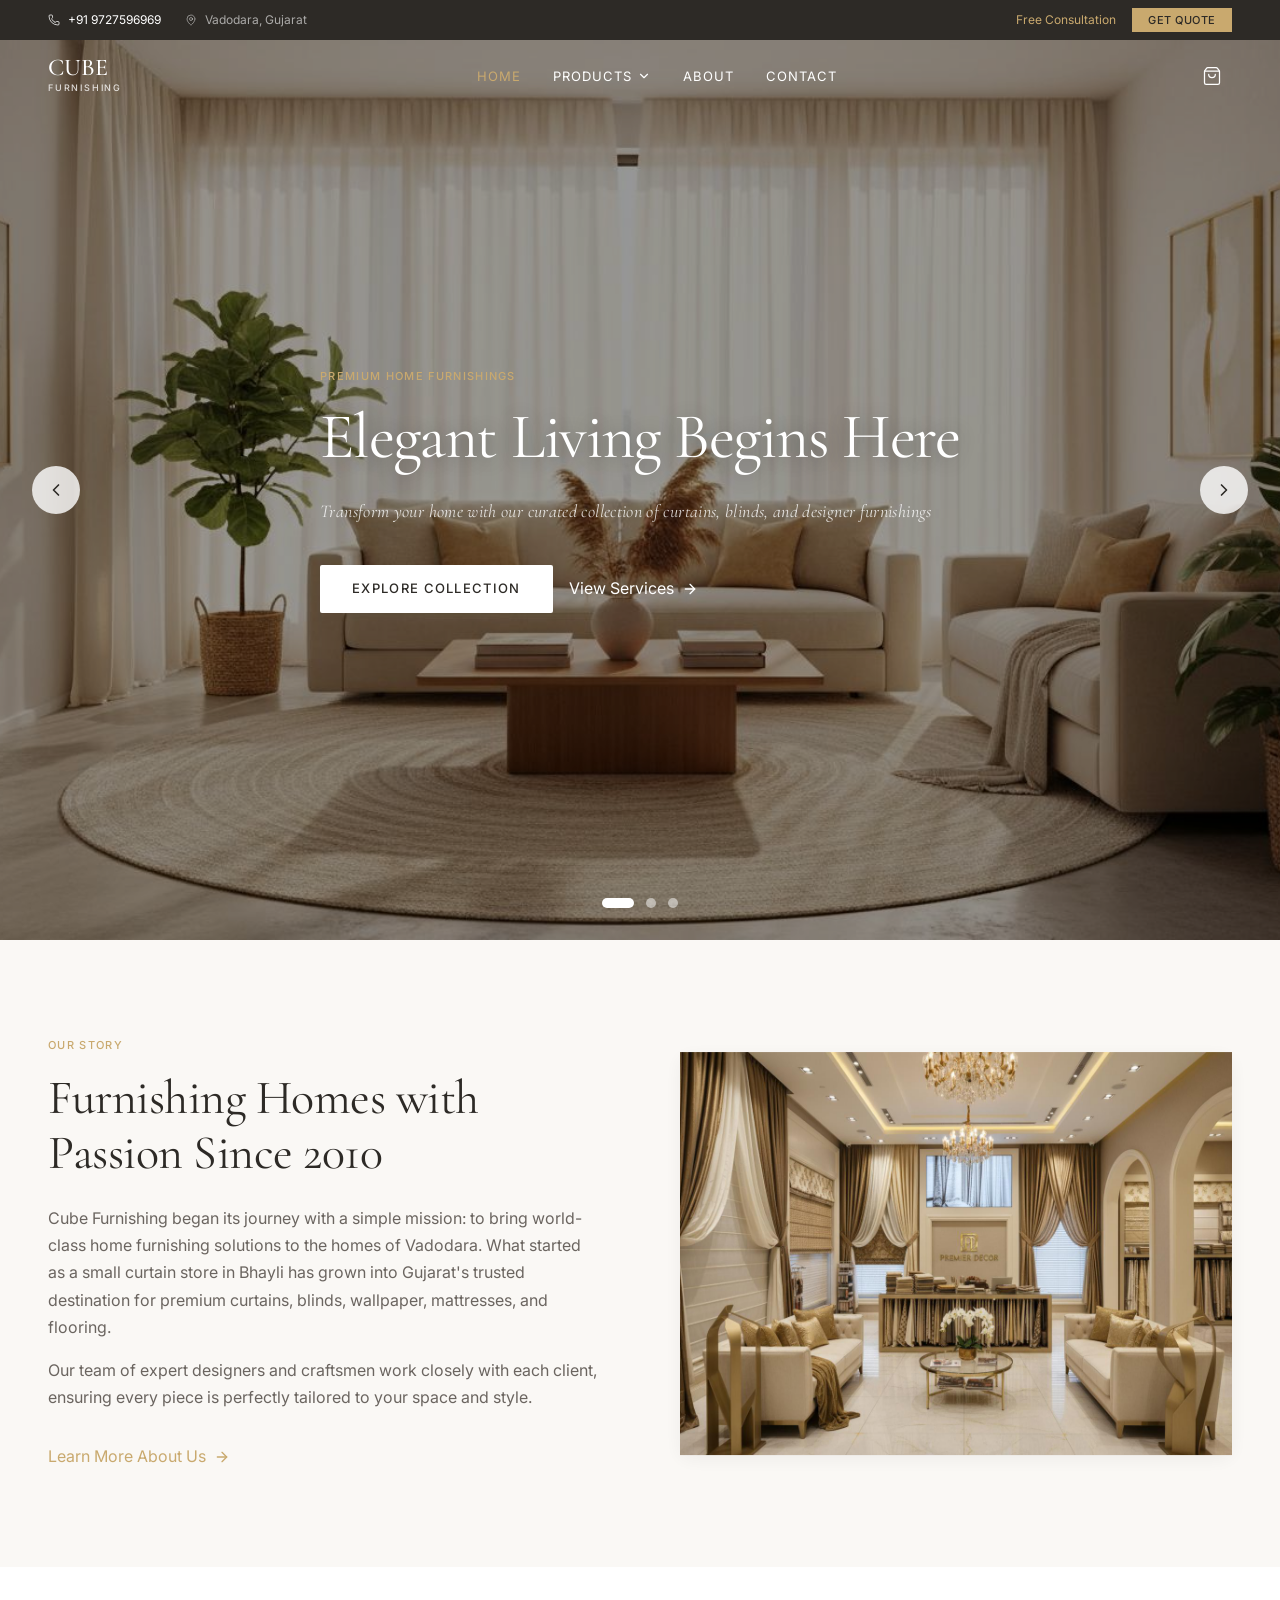
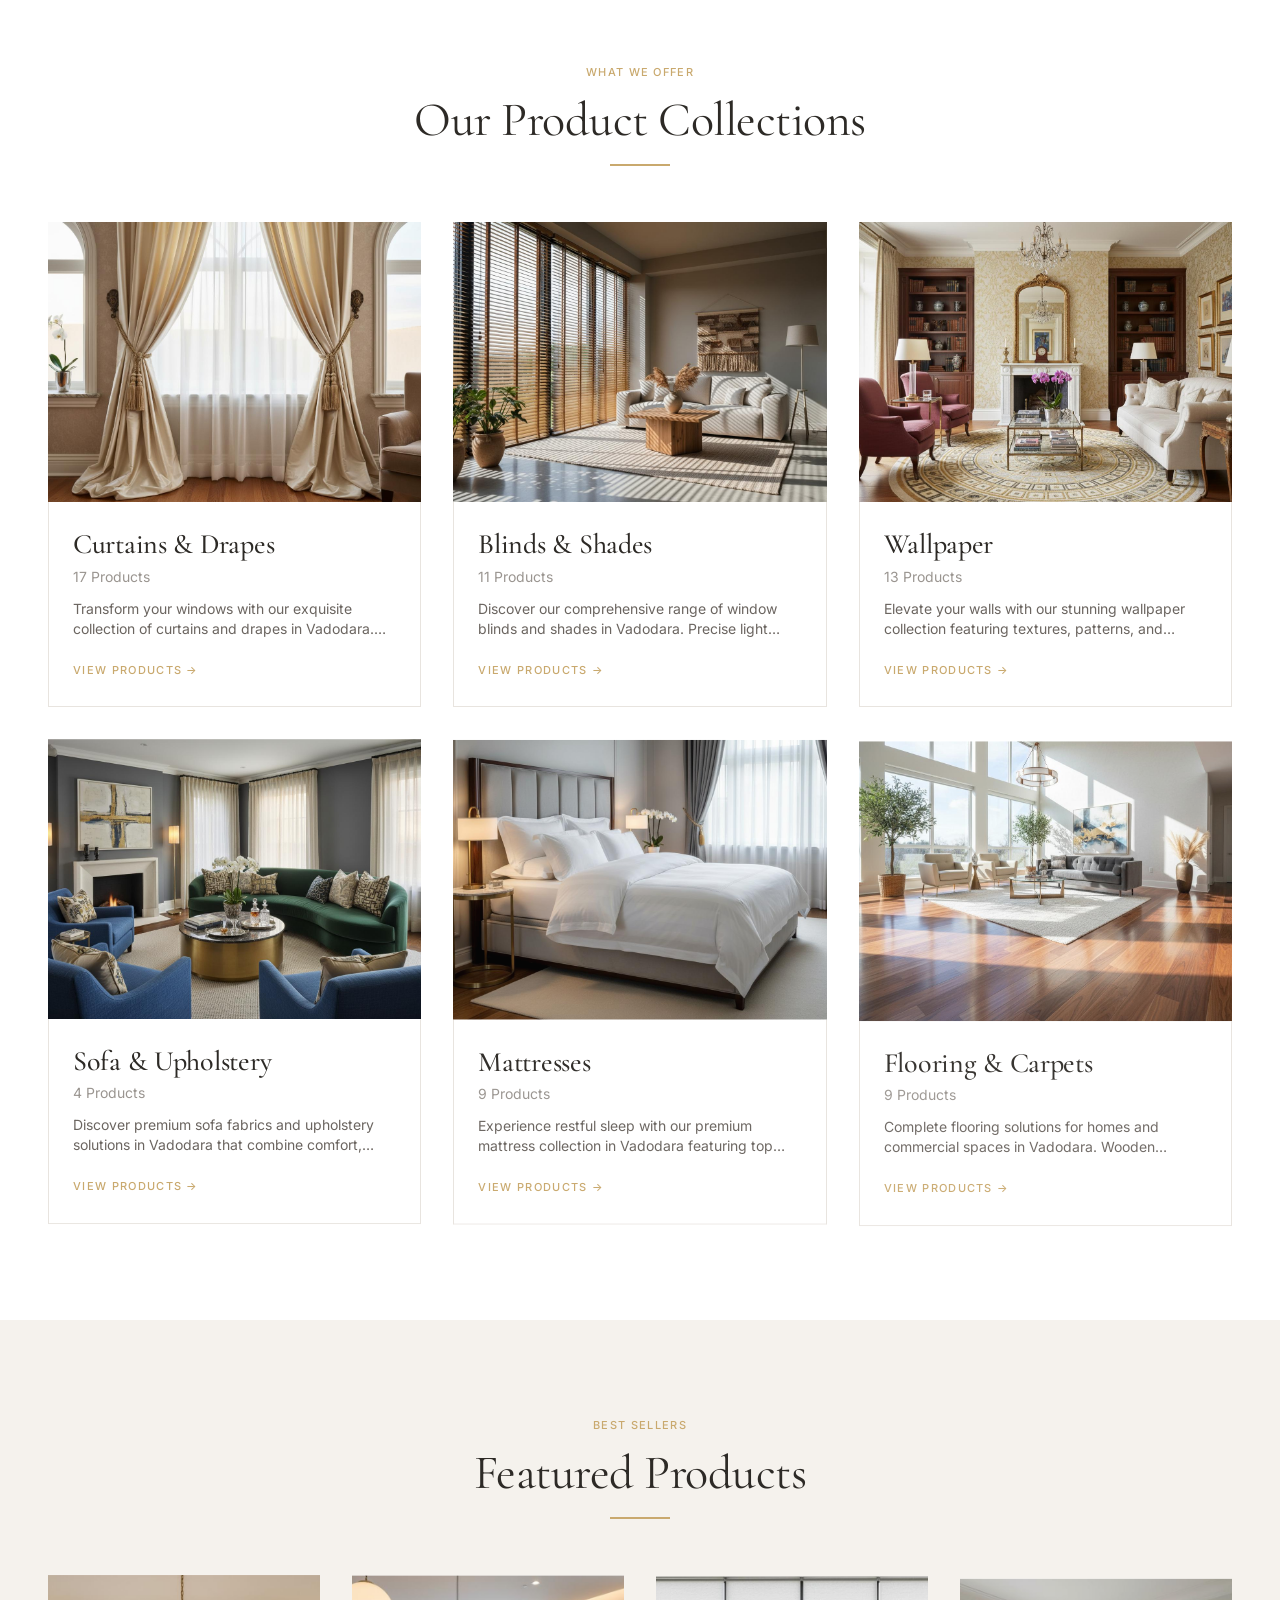
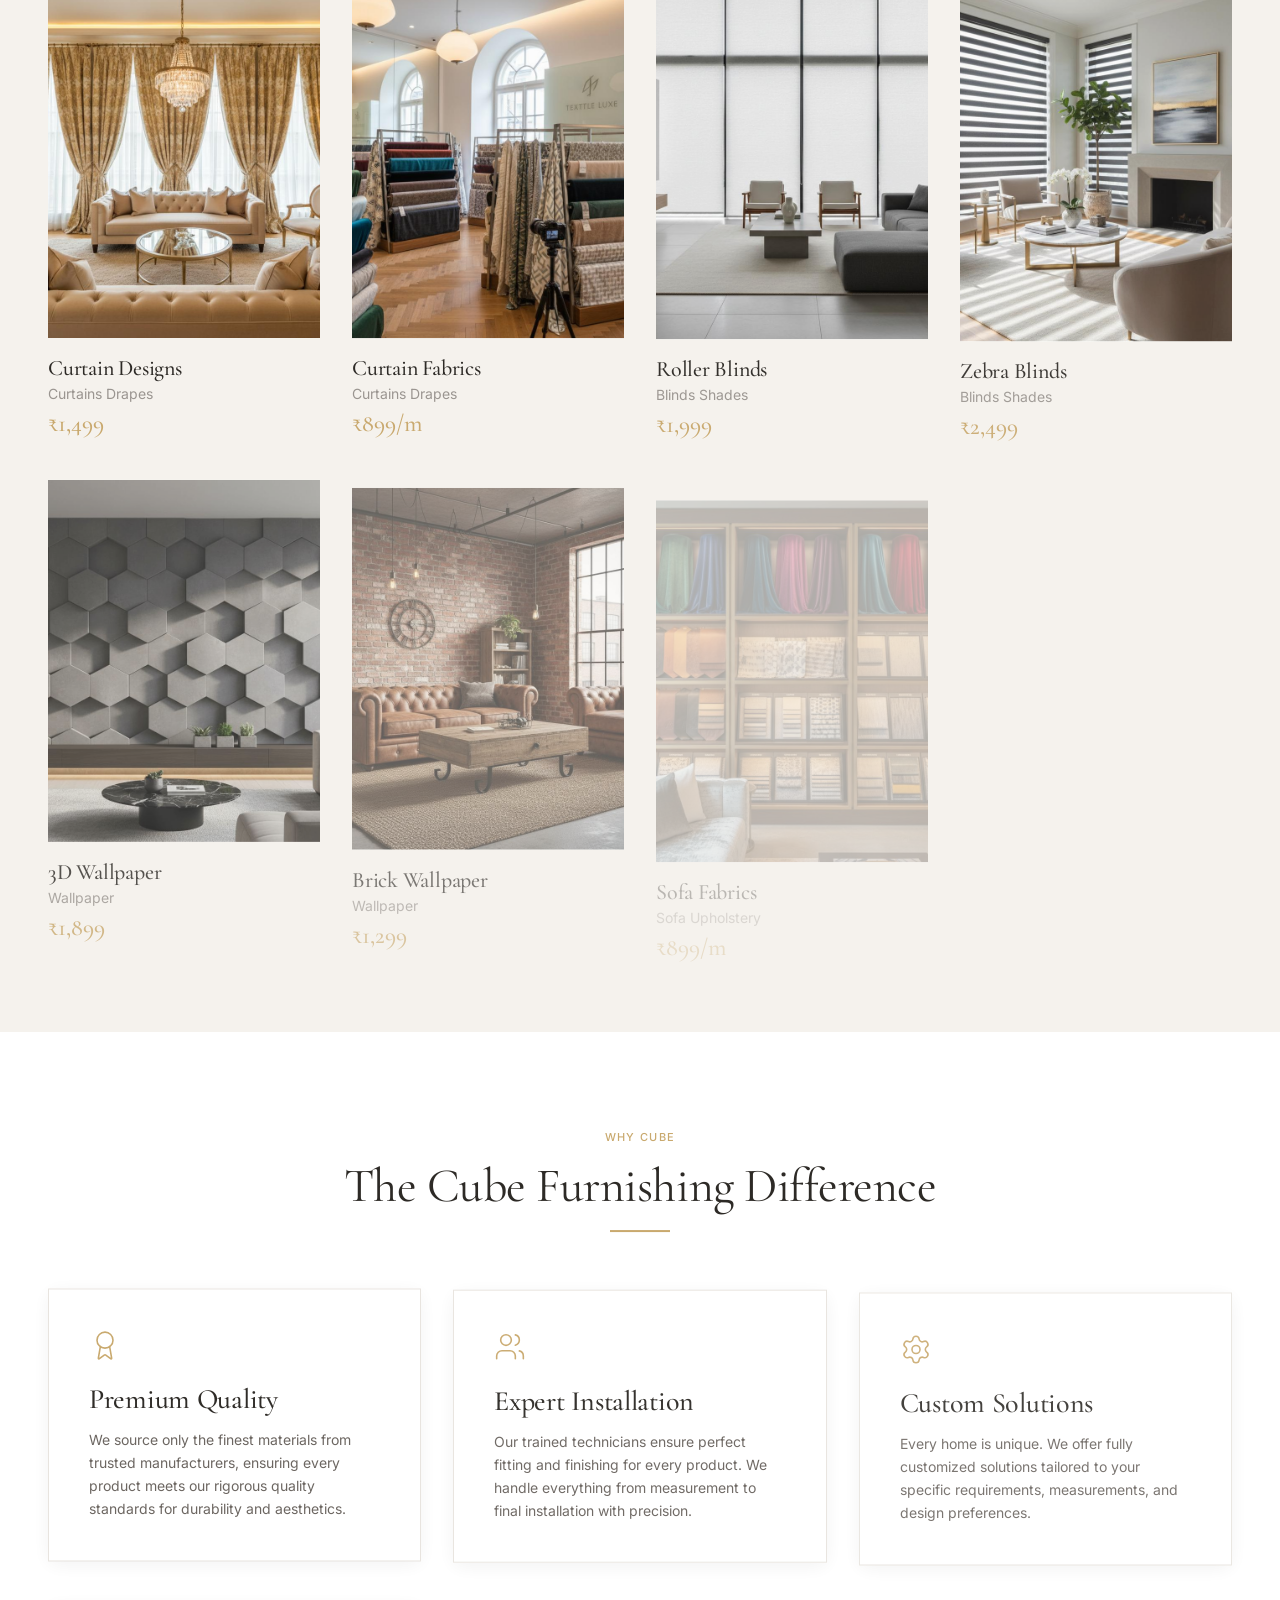
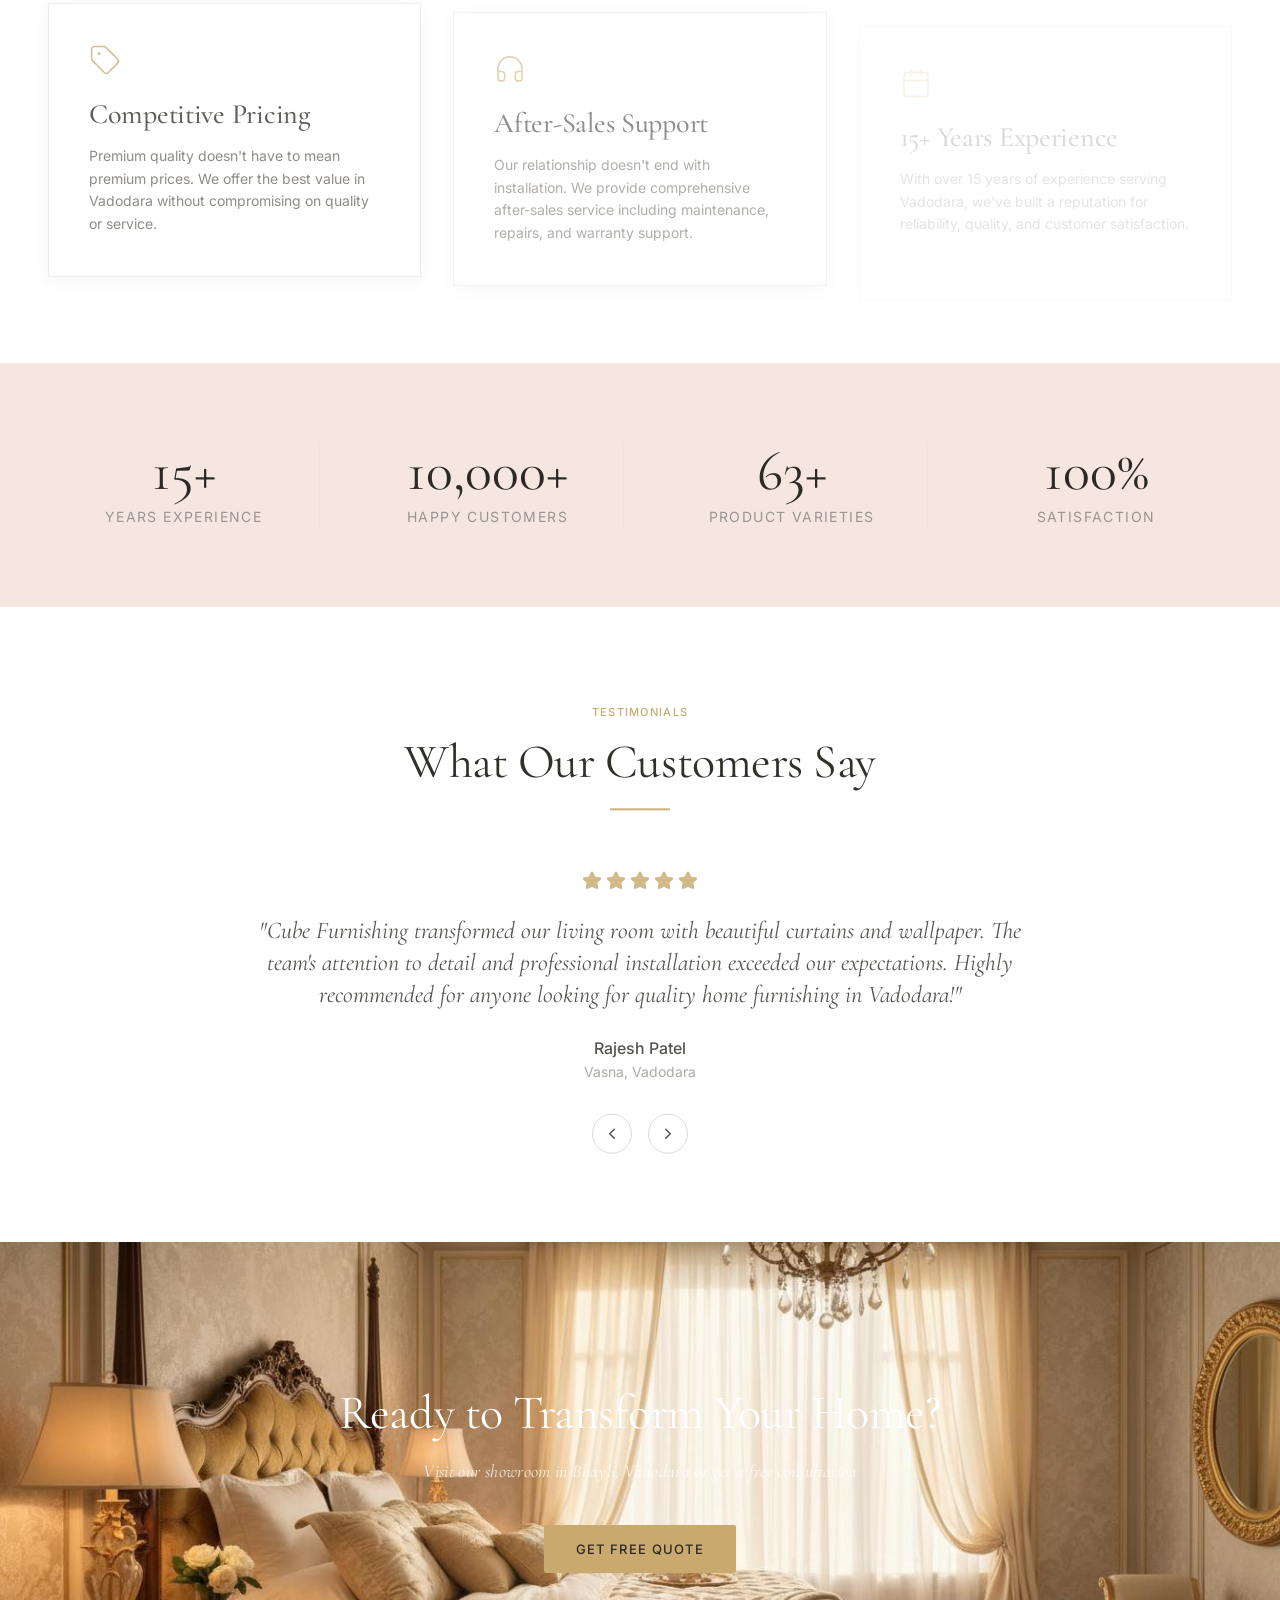
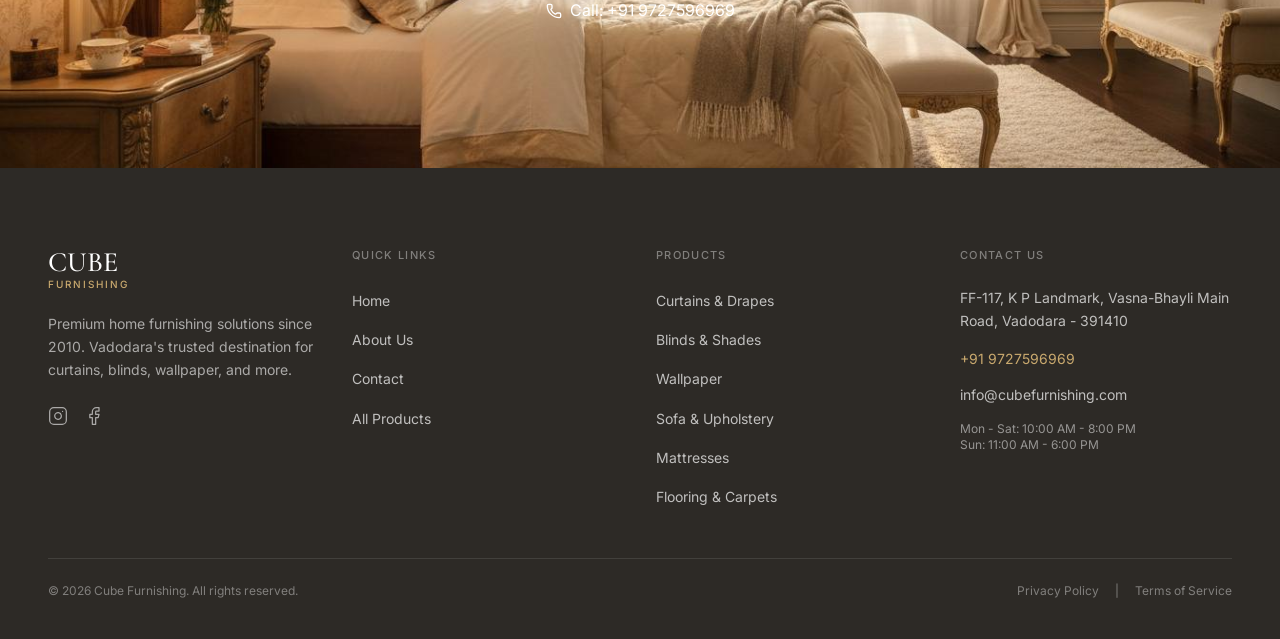
<file: index.html>
<!doctype html>
<html lang="en">
  <head>
    <meta charset="UTF-8" />
    <meta name="viewport" content="width=device-width, initial-scale=1.0" />
    <title>Cube Furnishing | Premium Home Furnishing Solutions in Vadodara</title>
    <meta name="description" content="Vadodara's leading home furnishing store offering curtains, blinds, wallpaper, sofas, mattresses, flooring, and more. Quality products with expert installation since 2010." />
    <meta name="keywords" content="home furnishing Vadodara, curtains Vadodara, blinds Vadodara, wallpaper Vadodara, mattresses Vadodara, sofa upholstery, flooring, interior design Gujarat" />
    <meta name="author" content="Cube Furnishing" />
    <meta name="robots" content="index, follow" />
    <link rel="canonical" href="https://www.cubefurnishing.com" />
    <meta property="og:type" content="website" />
    <meta property="og:url" content="https://www.cubefurnishing.com" />
    <meta property="og:title" content="Cube Furnishing | Premium Home Furnishing Solutions in Vadodara" />
    <meta property="og:description" content="Vadodara's leading home furnishing store offering curtains, blinds, wallpaper, sofas, mattresses, flooring, and more." />
    <meta property="og:image" content="https://www.cubefurnishing.com/images/hero-home.jpg" />
    <meta name="twitter:card" content="summary_large_image" />
    <meta name="twitter:title" content="Cube Furnishing | Premium Home Furnishing in Vadodara" />
    <meta name="twitter:description" content="Quality curtains, blinds, wallpaper, mattresses & more since 2010." />
    <meta name="twitter:image" content="https://www.cubefurnishing.com/images/hero-home.jpg" />
    <script type="module" crossorigin src="./assets/index-BykLbnT4.js"></script>
    <link rel="stylesheet" crossorigin href="./assets/index-BJF3Ccyv.css">
  </head>
  <body>
    <div id="root"></div>
  </body>
</html>
</file>
<file: assets/index-BJF3Ccyv.css>
@import"https://fonts.googleapis.com/css2?family=Cormorant+Garamond:ital,wght@0,400;0,500;0,600;1,400&family=Inter:wght@400;500;600&display=swap";*,:before,:after{--tw-border-spacing-x: 0;--tw-border-spacing-y: 0;--tw-translate-x: 0;--tw-translate-y: 0;--tw-rotate: 0;--tw-skew-x: 0;--tw-skew-y: 0;--tw-scale-x: 1;--tw-scale-y: 1;--tw-pan-x: ;--tw-pan-y: ;--tw-pinch-zoom: ;--tw-scroll-snap-strictness: proximity;--tw-gradient-from-position: ;--tw-gradient-via-position: ;--tw-gradient-to-position: ;--tw-ordinal: ;--tw-slashed-zero: ;--tw-numeric-figure: ;--tw-numeric-spacing: ;--tw-numeric-fraction: ;--tw-ring-inset: ;--tw-ring-offset-width: 0px;--tw-ring-offset-color: #fff;--tw-ring-color: rgb(59 130 246 / .5);--tw-ring-offset-shadow: 0 0 #0000;--tw-ring-shadow: 0 0 #0000;--tw-shadow: 0 0 #0000;--tw-shadow-colored: 0 0 #0000;--tw-blur: ;--tw-brightness: ;--tw-contrast: ;--tw-grayscale: ;--tw-hue-rotate: ;--tw-invert: ;--tw-saturate: ;--tw-sepia: ;--tw-drop-shadow: ;--tw-backdrop-blur: ;--tw-backdrop-brightness: ;--tw-backdrop-contrast: ;--tw-backdrop-grayscale: ;--tw-backdrop-hue-rotate: ;--tw-backdrop-invert: ;--tw-backdrop-opacity: ;--tw-backdrop-saturate: ;--tw-backdrop-sepia: ;--tw-contain-size: ;--tw-contain-layout: ;--tw-contain-paint: ;--tw-contain-style: }::backdrop{--tw-border-spacing-x: 0;--tw-border-spacing-y: 0;--tw-translate-x: 0;--tw-translate-y: 0;--tw-rotate: 0;--tw-skew-x: 0;--tw-skew-y: 0;--tw-scale-x: 1;--tw-scale-y: 1;--tw-pan-x: ;--tw-pan-y: ;--tw-pinch-zoom: ;--tw-scroll-snap-strictness: proximity;--tw-gradient-from-position: ;--tw-gradient-via-position: ;--tw-gradient-to-position: ;--tw-ordinal: ;--tw-slashed-zero: ;--tw-numeric-figure: ;--tw-numeric-spacing: ;--tw-numeric-fraction: ;--tw-ring-inset: ;--tw-ring-offset-width: 0px;--tw-ring-offset-color: #fff;--tw-ring-color: rgb(59 130 246 / .5);--tw-ring-offset-shadow: 0 0 #0000;--tw-ring-shadow: 0 0 #0000;--tw-shadow: 0 0 #0000;--tw-shadow-colored: 0 0 #0000;--tw-blur: ;--tw-brightness: ;--tw-contrast: ;--tw-grayscale: ;--tw-hue-rotate: ;--tw-invert: ;--tw-saturate: ;--tw-sepia: ;--tw-drop-shadow: ;--tw-backdrop-blur: ;--tw-backdrop-brightness: ;--tw-backdrop-contrast: ;--tw-backdrop-grayscale: ;--tw-backdrop-hue-rotate: ;--tw-backdrop-invert: ;--tw-backdrop-opacity: ;--tw-backdrop-saturate: ;--tw-backdrop-sepia: ;--tw-contain-size: ;--tw-contain-layout: ;--tw-contain-paint: ;--tw-contain-style: }*,:before,:after{box-sizing:border-box;border-width:0;border-style:solid;border-color:#e5e7eb}:before,:after{--tw-content: ""}html,:host{line-height:1.5;-webkit-text-size-adjust:100%;-moz-tab-size:4;-o-tab-size:4;tab-size:4;font-family:ui-sans-serif,system-ui,sans-serif,"Apple Color Emoji","Segoe UI Emoji",Segoe UI Symbol,"Noto Color Emoji";font-feature-settings:normal;font-variation-settings:normal;-webkit-tap-highlight-color:transparent}body{margin:0;line-height:inherit}hr{height:0;color:inherit;border-top-width:1px}abbr:where([title]){-webkit-text-decoration:underline dotted;text-decoration:underline dotted}h1,h2,h3,h4,h5,h6{font-size:inherit;font-weight:inherit}a{color:inherit;text-decoration:inherit}b,strong{font-weight:bolder}code,kbd,samp,pre{font-family:ui-monospace,SFMono-Regular,Menlo,Monaco,Consolas,Liberation Mono,Courier New,monospace;font-feature-settings:normal;font-variation-settings:normal;font-size:1em}small{font-size:80%}sub,sup{font-size:75%;line-height:0;position:relative;vertical-align:baseline}sub{bottom:-.25em}sup{top:-.5em}table{text-indent:0;border-color:inherit;border-collapse:collapse}button,input,optgroup,select,textarea{font-family:inherit;font-feature-settings:inherit;font-variation-settings:inherit;font-size:100%;font-weight:inherit;line-height:inherit;letter-spacing:inherit;color:inherit;margin:0;padding:0}button,select{text-transform:none}button,input:where([type=button]),input:where([type=reset]),input:where([type=submit]){-webkit-appearance:button;background-color:transparent;background-image:none}:-moz-focusring{outline:auto}:-moz-ui-invalid{box-shadow:none}progress{vertical-align:baseline}::-webkit-inner-spin-button,::-webkit-outer-spin-button{height:auto}[type=search]{-webkit-appearance:textfield;outline-offset:-2px}::-webkit-search-decoration{-webkit-appearance:none}::-webkit-file-upload-button{-webkit-appearance:button;font:inherit}summary{display:list-item}blockquote,dl,dd,h1,h2,h3,h4,h5,h6,hr,figure,p,pre{margin:0}fieldset{margin:0;padding:0}legend{padding:0}ol,ul,menu{list-style:none;margin:0;padding:0}dialog{padding:0}textarea{resize:vertical}input::-moz-placeholder,textarea::-moz-placeholder{opacity:1;color:#9ca3af}input::placeholder,textarea::placeholder{opacity:1;color:#9ca3af}button,[role=button]{cursor:pointer}:disabled{cursor:default}img,svg,video,canvas,audio,iframe,embed,object{display:block;vertical-align:middle}img,video{max-width:100%;height:auto}[hidden]:where(:not([hidden=until-found])){display:none}*{border-color:var(--border-light)}html{scroll-behavior:smooth}body{background-color:var(--cream);color:var(--charcoal);-webkit-font-smoothing:antialiased;-moz-osx-font-smoothing:grayscale;font-family:Inter,sans-serif;font-size:16px;line-height:1.7}h1,h2,h3,h4,h5,h6{font-family:Cormorant Garamond,serif;font-weight:400;line-height:1.15;letter-spacing:-.01em;color:var(--charcoal)}h1{font-size:clamp(40px,5vw,72px);line-height:1.1;letter-spacing:-.02em}h2{font-size:clamp(32px,4vw,48px)}h3{font-size:clamp(22px,2.5vw,28px);font-weight:500;line-height:1.3}h4{font-size:clamp(18px,2vw,22px);font-weight:500;line-height:1.35}.font-display{font-family:Cormorant Garamond,serif}.label-style{font-size:11px;font-weight:500;text-transform:uppercase;letter-spacing:.12em;font-family:Inter,sans-serif}.subtitle-style{font-size:1.125rem;line-height:1.75rem;font-style:italic;font-family:Cormorant Garamond,serif;letter-spacing:.02em}.price-style{font-size:1.5rem;line-height:2rem;font-weight:500;font-family:Cormorant Garamond,serif;color:var(--gold)}.btn-primary{display:inline-flex;height:3rem;align-items:center;justify-content:center;padding-left:2rem;padding-right:2rem;font-size:13px;font-weight:500;text-transform:uppercase;letter-spacing:.1em;transition-property:all;transition-timing-function:cubic-bezier(.4,0,.2,1);transition-duration:.2s;animation-duration:.2s;background-color:var(--gold);color:var(--charcoal);border-radius:2px}.btn-primary:hover{background-color:var(--gold-dark);box-shadow:0 2px 8px #c9a96e4d}.card-shadow{box-shadow:0 4px 20px #0000000f}.container-main{margin-left:auto;margin-right:auto;max-width:1280px;padding-left:1.5rem;padding-right:1.5rem}@media(min-width:1024px){.container-main{padding-left:3rem;padding-right:3rem}}.decorative-line{margin-left:auto;margin-right:auto;margin-top:1rem;height:2px;width:60px;background-color:var(--gold)}.section-padding{padding-top:4rem;padding-bottom:4rem}@media(min-width:1024px){.section-padding{padding-top:6rem;padding-bottom:6rem}}.input-field{height:3rem;width:100%;border-radius:calc(var(--radius) - 4px);border-width:1px;padding-left:1rem;padding-right:1rem;font-size:.875rem;line-height:1.25rem;transition-property:color,background-color,border-color,text-decoration-color,fill,stroke;transition-timing-function:cubic-bezier(.4,0,.2,1);transition-duration:.2s;animation-duration:.2s;border-color:var(--border-light);background:#fff}.input-field:focus{outline:2px solid transparent;outline-offset:2px;border-color:var(--gold)}.sr-only{position:absolute;width:1px;height:1px;padding:0;margin:-1px;overflow:hidden;clip:rect(0,0,0,0);white-space:nowrap;border-width:0}.pointer-events-none{pointer-events:none}.visible{visibility:visible}.invisible{visibility:hidden}.fixed{position:fixed}.absolute{position:absolute}.relative{position:relative}.inset-0{inset:0}.inset-x-0{left:0;right:0}.inset-y-0{top:0;bottom:0}.-bottom-12{bottom:-3rem}.-left-12{left:-3rem}.-right-12{right:-3rem}.-top-12{top:-3rem}.bottom-0{bottom:0}.bottom-8{bottom:2rem}.left-0{left:0}.left-1\/2{left:50%}.left-2{left:.5rem}.left-4{left:1rem}.left-\[50\%\]{left:50%}.right-0{right:0}.right-1{right:.25rem}.right-2{right:.5rem}.right-3{right:.75rem}.right-4{right:1rem}.right-6{right:1.5rem}.top-0{top:0}.top-1\.5{top:.375rem}.top-1\/2{top:50%}.top-3\.5{top:.875rem}.top-4{top:1rem}.top-6{top:1.5rem}.top-\[1px\]{top:1px}.top-\[50\%\]{top:50%}.top-\[60\%\]{top:60%}.top-full{top:100%}.isolate{isolation:isolate}.z-10{z-index:10}.z-20{z-index:20}.z-50{z-index:50}.z-\[1\]{z-index:1}.z-\[60\]{z-index:60}.order-first{order:-9999}.order-last{order:9999}.col-start-2{grid-column-start:2}.row-span-2{grid-row:span 2 / span 2}.row-start-1{grid-row-start:1}.\!m-0{margin:0!important}.-mx-1{margin-left:-.25rem;margin-right:-.25rem}.-my-2{margin-top:-.5rem;margin-bottom:-.5rem}.mx-2{margin-left:.5rem;margin-right:.5rem}.mx-3\.5{margin-left:.875rem;margin-right:.875rem}.mx-auto{margin-left:auto;margin-right:auto}.my-0{margin-top:0;margin-bottom:0}.my-0\.5{margin-top:.125rem;margin-bottom:.125rem}.my-1{margin-top:.25rem;margin-bottom:.25rem}.-ml-4{margin-left:-1rem}.-mt-4{margin-top:-1rem}.mb-1{margin-bottom:.25rem}.mb-10{margin-bottom:2.5rem}.mb-14{margin-bottom:3.5rem}.mb-2{margin-bottom:.5rem}.mb-3{margin-bottom:.75rem}.mb-4{margin-bottom:1rem}.mb-5{margin-bottom:1.25rem}.mb-6{margin-bottom:1.5rem}.mb-8{margin-bottom:2rem}.ml-1{margin-left:.25rem}.ml-4{margin-left:1rem}.ml-auto{margin-left:auto}.mt-1{margin-top:.25rem}.mt-1\.5{margin-top:.375rem}.mt-10{margin-top:2.5rem}.mt-12{margin-top:3rem}.mt-16{margin-top:4rem}.mt-2{margin-top:.5rem}.mt-4{margin-top:1rem}.mt-6{margin-top:1.5rem}.mt-8{margin-top:2rem}.mt-auto{margin-top:auto}.line-clamp-1{overflow:hidden;display:-webkit-box;-webkit-box-orient:vertical;-webkit-line-clamp:1}.line-clamp-2{overflow:hidden;display:-webkit-box;-webkit-box-orient:vertical;-webkit-line-clamp:2}.block{display:block}.flex{display:flex}.inline-flex{display:inline-flex}.table{display:table}.table-caption{display:table-caption}.table-cell{display:table-cell}.table-row{display:table-row}.grid{display:grid}.hidden{display:none}.aspect-\[3\/4\]{aspect-ratio:3/4}.aspect-\[4\/3\]{aspect-ratio:4/3}.aspect-\[4\/5\]{aspect-ratio:4/5}.aspect-square{aspect-ratio:1 / 1}.aspect-video{aspect-ratio:16 / 9}.size-10{width:2.5rem;height:2.5rem}.size-2{width:.5rem;height:.5rem}.size-2\.5{width:.625rem;height:.625rem}.size-3{width:.75rem;height:.75rem}.size-3\.5{width:.875rem;height:.875rem}.size-4{width:1rem;height:1rem}.size-6{width:1.5rem;height:1.5rem}.size-7{width:1.75rem;height:1.75rem}.size-8{width:2rem;height:2rem}.size-9{width:2.25rem;height:2.25rem}.size-auto{width:auto;height:auto}.size-full{width:100%;height:100%}.\!h-auto{height:auto!important}.h-1\.5{height:.375rem}.h-10{height:2.5rem}.h-12{height:3rem}.h-14{height:3.5rem}.h-16{height:4rem}.h-2{height:.5rem}.h-2\.5{height:.625rem}.h-20{height:5rem}.h-4{height:1rem}.h-5{height:1.25rem}.h-6{height:1.5rem}.h-7{height:1.75rem}.h-8{height:2rem}.h-9{height:2.25rem}.h-\[1\.15rem\]{height:1.15rem}.h-\[400px\]{height:400px}.h-\[40vh\]{height:40vh}.h-\[50vh\]{height:50vh}.h-\[calc\(100\%-1px\)\]{height:calc(100% - 1px)}.h-\[var\(--radix-navigation-menu-viewport-height\)\]{height:var(--radix-navigation-menu-viewport-height)}.h-\[var\(--radix-select-trigger-height\)\]{height:var(--radix-select-trigger-height)}.h-auto{height:auto}.h-full{height:100%}.h-px{height:1px}.h-screen{height:100vh}.h-svh{height:100svh}.max-h-\[300px\]{max-height:300px}.min-h-0{min-height:0px}.min-h-16{min-height:4rem}.min-h-4{min-height:1rem}.min-h-\[300px\]{min-height:300px}.min-h-\[400px\]{min-height:400px}.min-h-\[600px\]{min-height:600px}.min-h-\[60vh\]{min-height:60vh}.min-h-screen{min-height:100vh}.min-h-svh{min-height:100svh}.w-0{width:0px}.w-0\.5{width:.125rem}.w-1{width:.25rem}.w-10{width:2.5rem}.w-12{width:3rem}.w-16{width:4rem}.w-2{width:.5rem}.w-2\.5{width:.625rem}.w-3{width:.75rem}.w-3\/4{width:75%}.w-32{width:8rem}.w-4{width:1rem}.w-5{width:1.25rem}.w-64{width:16rem}.w-72{width:18rem}.w-8{width:2rem}.w-9{width:2.25rem}.w-\[100px\]{width:100px}.w-\[300px\]{width:300px}.w-auto{width:auto}.w-fit{width:-moz-fit-content;width:fit-content}.w-full{width:100%}.w-max{width:-moz-max-content;width:max-content}.w-px{width:1px}.min-w-0{min-width:0px}.min-w-10{min-width:2.5rem}.min-w-5{min-width:1.25rem}.min-w-8{min-width:2rem}.min-w-9{min-width:2.25rem}.min-w-\[12rem\]{min-width:12rem}.min-w-\[700px\]{min-width:700px}.min-w-\[8rem\]{min-width:8rem}.min-w-\[var\(--radix-select-trigger-width\)\]{min-width:var(--radix-select-trigger-width)}.max-w-2xl{max-width:42rem}.max-w-3xl{max-width:48rem}.max-w-\[calc\(100\%-2rem\)\]{max-width:calc(100% - 2rem)}.max-w-max{max-width:-moz-max-content;max-width:max-content}.max-w-sm{max-width:24rem}.flex-1{flex:1 1 0%}.flex-shrink-0,.shrink-0{flex-shrink:0}.grow{flex-grow:1}.grow-0{flex-grow:0}.basis-full{flex-basis:100%}.caption-bottom{caption-side:bottom}.border-collapse{border-collapse:collapse}.-translate-x-1\/2{--tw-translate-x: -50%;transform:translate(var(--tw-translate-x),var(--tw-translate-y)) rotate(var(--tw-rotate)) skew(var(--tw-skew-x)) skewY(var(--tw-skew-y)) scaleX(var(--tw-scale-x)) scaleY(var(--tw-scale-y))}.-translate-x-px{--tw-translate-x: -1px;transform:translate(var(--tw-translate-x),var(--tw-translate-y)) rotate(var(--tw-rotate)) skew(var(--tw-skew-x)) skewY(var(--tw-skew-y)) scaleX(var(--tw-scale-x)) scaleY(var(--tw-scale-y))}.-translate-y-1\/2{--tw-translate-y: -50%;transform:translate(var(--tw-translate-x),var(--tw-translate-y)) rotate(var(--tw-rotate)) skew(var(--tw-skew-x)) skewY(var(--tw-skew-y)) scaleX(var(--tw-scale-x)) scaleY(var(--tw-scale-y))}.translate-x-\[-50\%\]{--tw-translate-x: -50%;transform:translate(var(--tw-translate-x),var(--tw-translate-y)) rotate(var(--tw-rotate)) skew(var(--tw-skew-x)) skewY(var(--tw-skew-y)) scaleX(var(--tw-scale-x)) scaleY(var(--tw-scale-y))}.translate-x-px{--tw-translate-x: 1px;transform:translate(var(--tw-translate-x),var(--tw-translate-y)) rotate(var(--tw-rotate)) skew(var(--tw-skew-x)) skewY(var(--tw-skew-y)) scaleX(var(--tw-scale-x)) scaleY(var(--tw-scale-y))}.translate-y-0\.5{--tw-translate-y: .125rem;transform:translate(var(--tw-translate-x),var(--tw-translate-y)) rotate(var(--tw-rotate)) skew(var(--tw-skew-x)) skewY(var(--tw-skew-y)) scaleX(var(--tw-scale-x)) scaleY(var(--tw-scale-y))}.translate-y-2{--tw-translate-y: .5rem;transform:translate(var(--tw-translate-x),var(--tw-translate-y)) rotate(var(--tw-rotate)) skew(var(--tw-skew-x)) skewY(var(--tw-skew-y)) scaleX(var(--tw-scale-x)) scaleY(var(--tw-scale-y))}.translate-y-\[-50\%\]{--tw-translate-y: -50%;transform:translate(var(--tw-translate-x),var(--tw-translate-y)) rotate(var(--tw-rotate)) skew(var(--tw-skew-x)) skewY(var(--tw-skew-y)) scaleX(var(--tw-scale-x)) scaleY(var(--tw-scale-y))}.translate-y-\[calc\(-50\%_-_2px\)\]{--tw-translate-y: calc(-50% - 2px) ;transform:translate(var(--tw-translate-x),var(--tw-translate-y)) rotate(var(--tw-rotate)) skew(var(--tw-skew-x)) skewY(var(--tw-skew-y)) scaleX(var(--tw-scale-x)) scaleY(var(--tw-scale-y))}.rotate-180{--tw-rotate: 180deg;transform:translate(var(--tw-translate-x),var(--tw-translate-y)) rotate(var(--tw-rotate)) skew(var(--tw-skew-x)) skewY(var(--tw-skew-y)) scaleX(var(--tw-scale-x)) scaleY(var(--tw-scale-y))}.rotate-45{--tw-rotate: 45deg;transform:translate(var(--tw-translate-x),var(--tw-translate-y)) rotate(var(--tw-rotate)) skew(var(--tw-skew-x)) skewY(var(--tw-skew-y)) scaleX(var(--tw-scale-x)) scaleY(var(--tw-scale-y))}.rotate-90{--tw-rotate: 90deg;transform:translate(var(--tw-translate-x),var(--tw-translate-y)) rotate(var(--tw-rotate)) skew(var(--tw-skew-x)) skewY(var(--tw-skew-y)) scaleX(var(--tw-scale-x)) scaleY(var(--tw-scale-y))}.transform{transform:translate(var(--tw-translate-x),var(--tw-translate-y)) rotate(var(--tw-rotate)) skew(var(--tw-skew-x)) skewY(var(--tw-skew-y)) scaleX(var(--tw-scale-x)) scaleY(var(--tw-scale-y))}@keyframes caret-blink{0%,70%,to{opacity:1}20%,50%{opacity:0}}.animate-caret-blink{animation:caret-blink 1.25s ease-out infinite}@keyframes pulse{50%{opacity:.5}}.animate-pulse{animation:pulse 2s cubic-bezier(.4,0,.6,1) infinite}@keyframes spin{to{transform:rotate(360deg)}}.animate-spin{animation:spin 1s linear infinite}.cursor-default{cursor:default}.cursor-text{cursor:text}.touch-none{touch-action:none}.select-none{-webkit-user-select:none;-moz-user-select:none;user-select:none}.resize-none{resize:none}.scroll-my-1{scroll-margin-top:.25rem;scroll-margin-bottom:.25rem}.scroll-py-1{scroll-padding-top:.25rem;scroll-padding-bottom:.25rem}.list-disc{list-style-type:disc}.list-none{list-style-type:none}.auto-rows-min{grid-auto-rows:min-content}.grid-cols-1{grid-template-columns:repeat(1,minmax(0,1fr))}.grid-cols-2{grid-template-columns:repeat(2,minmax(0,1fr))}.grid-cols-3{grid-template-columns:repeat(3,minmax(0,1fr))}.grid-cols-\[0_1fr\]{grid-template-columns:0 1fr}.grid-rows-\[auto_auto\]{grid-template-rows:auto auto}.flex-row{flex-direction:row}.flex-col{flex-direction:column}.flex-col-reverse{flex-direction:column-reverse}.flex-wrap{flex-wrap:wrap}.place-content-center{place-content:center}.items-start{align-items:flex-start}.items-end{align-items:flex-end}.items-center{align-items:center}.items-stretch{align-items:stretch}.justify-start{justify-content:flex-start}.justify-center{justify-content:center}.justify-between{justify-content:space-between}.justify-items-start{justify-items:start}.gap-0{gap:0px}.gap-0\.5{gap:.125rem}.gap-1{gap:.25rem}.gap-1\.5{gap:.375rem}.gap-12{gap:3rem}.gap-2{gap:.5rem}.gap-2\.5{gap:.625rem}.gap-3{gap:.75rem}.gap-4{gap:1rem}.gap-5{gap:1.25rem}.gap-6{gap:1.5rem}.gap-7{gap:1.75rem}.gap-8{gap:2rem}.gap-\[--spacing\(var\(--gap\)\)\]{gap:var(--spacing(var(--gap)))}.gap-x-8{-moz-column-gap:2rem;column-gap:2rem}.gap-y-0\.5{row-gap:.125rem}.gap-y-5{row-gap:1.25rem}.space-y-12>:not([hidden])~:not([hidden]){--tw-space-y-reverse: 0;margin-top:calc(3rem * calc(1 - var(--tw-space-y-reverse)));margin-bottom:calc(3rem * var(--tw-space-y-reverse))}.space-y-3>:not([hidden])~:not([hidden]){--tw-space-y-reverse: 0;margin-top:calc(.75rem * calc(1 - var(--tw-space-y-reverse)));margin-bottom:calc(.75rem * var(--tw-space-y-reverse))}.space-y-4>:not([hidden])~:not([hidden]){--tw-space-y-reverse: 0;margin-top:calc(1rem * calc(1 - var(--tw-space-y-reverse)));margin-bottom:calc(1rem * var(--tw-space-y-reverse))}.space-y-5>:not([hidden])~:not([hidden]){--tw-space-y-reverse: 0;margin-top:calc(1.25rem * calc(1 - var(--tw-space-y-reverse)));margin-bottom:calc(1.25rem * var(--tw-space-y-reverse))}.space-y-6>:not([hidden])~:not([hidden]){--tw-space-y-reverse: 0;margin-top:calc(1.5rem * calc(1 - var(--tw-space-y-reverse)));margin-bottom:calc(1.5rem * var(--tw-space-y-reverse))}.self-start{align-self:flex-start}.self-stretch{align-self:stretch}.justify-self-end{justify-self:end}.overflow-auto{overflow:auto}.overflow-hidden{overflow:hidden}.overflow-x-auto{overflow-x:auto}.overflow-y-auto{overflow-y:auto}.overflow-x-hidden{overflow-x:hidden}.whitespace-nowrap{white-space:nowrap}.text-balance{text-wrap:balance}.break-words{overflow-wrap:break-word}.rounded-\[2px\]{border-radius:2px}.rounded-\[4px\]{border-radius:4px}.rounded-\[calc\(var\(--radius\)-5px\)\]{border-radius:calc(var(--radius) - 5px)}.rounded-\[inherit\]{border-radius:inherit}.rounded-full{border-radius:9999px}.rounded-lg{border-radius:var(--radius)}.rounded-md{border-radius:calc(var(--radius) - 2px)}.rounded-none{border-radius:0}.rounded-sm{border-radius:calc(var(--radius) - 4px)}.rounded-xl{border-radius:calc(var(--radius) + 4px)}.rounded-xs{border-radius:calc(var(--radius) - 6px)}.rounded-b-sm{border-bottom-right-radius:calc(var(--radius) - 4px);border-bottom-left-radius:calc(var(--radius) - 4px)}.rounded-l-md{border-top-left-radius:calc(var(--radius) - 2px);border-bottom-left-radius:calc(var(--radius) - 2px)}.rounded-r-md{border-top-right-radius:calc(var(--radius) - 2px);border-bottom-right-radius:calc(var(--radius) - 2px)}.rounded-t-sm{border-top-left-radius:calc(var(--radius) - 4px);border-top-right-radius:calc(var(--radius) - 4px)}.rounded-tl-sm{border-top-left-radius:calc(var(--radius) - 4px)}.border{border-width:1px}.border-0{border-width:0px}.border-4{border-width:4px}.border-\[1\.5px\]{border-width:1.5px}.border-y{border-top-width:1px;border-bottom-width:1px}.border-b{border-bottom-width:1px}.border-l{border-left-width:1px}.border-r{border-right-width:1px}.border-t{border-top-width:1px}.border-t-0{border-top-width:0px}.border-dashed{border-style:dashed}.border-\[var\(--border\)\]{border-color:var(--border)}.border-\[var\(--border-light\)\]{border-color:var(--border-light)}.border-\[var\(--off-white\)\]{border-color:var(--off-white)}.border-border{border-color:hsl(var(--border))}.border-border\/50{border-color:hsl(var(--border) / .5)}.border-input{border-color:hsl(var(--input))}.border-primary{border-color:hsl(var(--primary))}.border-sidebar-border{border-color:hsl(var(--sidebar-border))}.border-transparent{border-color:transparent}.border-white\/10{border-color:#ffffff1a}.border-l-transparent{border-left-color:transparent}.border-t-transparent{border-top-color:transparent}.bg-\[var\(--blush\)\]{background-color:var(--blush)}.bg-\[var\(--charcoal\)\]{background-color:var(--charcoal)}.bg-\[var\(--cream\)\]{background-color:var(--cream)}.bg-\[var\(--gold\)\]{background-color:var(--gold)}.bg-\[var\(--off-white\)\]{background-color:var(--off-white)}.bg-accent{background-color:hsl(var(--accent))}.bg-background{background-color:hsl(var(--background))}.bg-black\/0{background-color:#0000}.bg-black\/30{background-color:#0000004d}.bg-black\/40{background-color:#0006}.bg-black\/50{background-color:#00000080}.bg-border{background-color:hsl(var(--border))}.bg-card{background-color:hsl(var(--card))}.bg-destructive{--tw-bg-opacity: 1;background-color:hsl(var(--destructive) / var(--tw-bg-opacity, 1))}.bg-foreground{background-color:hsl(var(--foreground))}.bg-input{background-color:hsl(var(--input))}.bg-muted{background-color:hsl(var(--muted))}.bg-muted\/50{background-color:hsl(var(--muted) / .5)}.bg-popover{background-color:hsl(var(--popover))}.bg-primary{background-color:hsl(var(--primary))}.bg-primary\/20{background-color:hsl(var(--primary) / .2)}.bg-secondary{background-color:hsl(var(--secondary))}.bg-sidebar{background-color:hsl(var(--sidebar-background))}.bg-sidebar-border{background-color:hsl(var(--sidebar-border))}.bg-transparent{background-color:transparent}.bg-white{--tw-bg-opacity: 1;background-color:rgb(255 255 255 / var(--tw-bg-opacity, 1))}.bg-white\/50{background-color:#ffffff80}.bg-white\/80{background-color:#fffc}.bg-white\/95{background-color:#fffffff2}.bg-gradient-to-br{background-image:linear-gradient(to bottom right,var(--tw-gradient-stops))}.from-\[var\(--charcoal\)\]{--tw-gradient-from: var(--charcoal) var(--tw-gradient-from-position);--tw-gradient-to: rgb(255 255 255 / 0) var(--tw-gradient-to-position);--tw-gradient-stops: var(--tw-gradient-from), var(--tw-gradient-to)}.to-\[\#4a4540\]{--tw-gradient-to: #4a4540 var(--tw-gradient-to-position)}.fill-\[var\(--gold\)\]{fill:var(--gold)}.fill-current{fill:currentColor}.fill-foreground{fill:hsl(var(--foreground))}.fill-primary{fill:hsl(var(--primary))}.object-cover{-o-object-fit:cover;object-fit:cover}.p-0{padding:0}.p-1{padding:.25rem}.p-10{padding:2.5rem}.p-2{padding:.5rem}.p-3{padding:.75rem}.p-4{padding:1rem}.p-5{padding:1.25rem}.p-6{padding:1.5rem}.p-8{padding:2rem}.p-\[3px\]{padding:3px}.p-px{padding:1px}.px-1{padding-left:.25rem;padding-right:.25rem}.px-1\.5{padding-left:.375rem;padding-right:.375rem}.px-2{padding-left:.5rem;padding-right:.5rem}.px-2\.5{padding-left:.625rem;padding-right:.625rem}.px-3{padding-left:.75rem;padding-right:.75rem}.px-4{padding-left:1rem;padding-right:1rem}.px-6{padding-left:1.5rem;padding-right:1.5rem}.py-0\.5{padding-top:.125rem;padding-bottom:.125rem}.py-1{padding-top:.25rem;padding-bottom:.25rem}.py-1\.5{padding-top:.375rem;padding-bottom:.375rem}.py-16{padding-top:4rem;padding-bottom:4rem}.py-2{padding-top:.5rem;padding-bottom:.5rem}.py-20{padding-top:5rem;padding-bottom:5rem}.py-28{padding-top:7rem;padding-bottom:7rem}.py-3{padding-top:.75rem;padding-bottom:.75rem}.py-4{padding-top:1rem;padding-bottom:1rem}.py-6{padding-top:1.5rem;padding-bottom:1.5rem}.pb-10{padding-bottom:2.5rem}.pb-12{padding-bottom:3rem}.pb-3{padding-bottom:.75rem}.pb-4{padding-bottom:1rem}.pl-2{padding-left:.5rem}.pl-3{padding-left:.75rem}.pl-4{padding-left:1rem}.pl-8{padding-left:2rem}.pr-1{padding-right:.25rem}.pr-2{padding-right:.5rem}.pr-2\.5{padding-right:.625rem}.pr-3{padding-right:.75rem}.pr-8{padding-right:2rem}.pt-0{padding-top:0}.pt-20{padding-top:5rem}.pt-3{padding-top:.75rem}.pt-4{padding-top:1rem}.pt-6{padding-top:1.5rem}.pt-8{padding-top:2rem}.text-left{text-align:left}.text-center{text-align:center}.align-middle{vertical-align:middle}.font-mono{font-family:ui-monospace,SFMono-Regular,Menlo,Monaco,Consolas,Liberation Mono,Courier New,monospace}.font-sans{font-family:ui-sans-serif,system-ui,sans-serif,"Apple Color Emoji","Segoe UI Emoji",Segoe UI Symbol,"Noto Color Emoji"}.text-2xl{font-size:1.5rem;line-height:2rem}.text-3xl{font-size:1.875rem;line-height:2.25rem}.text-4xl{font-size:2.25rem;line-height:2.5rem}.text-5xl{font-size:3rem;line-height:1}.text-\[0\.8rem\]{font-size:.8rem}.text-\[10px\]{font-size:10px}.text-\[11px\]{font-size:11px}.text-\[13px\]{font-size:13px}.text-\[28px\]{font-size:28px}.text-\[9px\]{font-size:9px}.text-base{font-size:1rem;line-height:1.5rem}.text-lg{font-size:1.125rem;line-height:1.75rem}.text-sm{font-size:.875rem;line-height:1.25rem}.text-sm\/relaxed{font-size:.875rem;line-height:1.625}.text-xl{font-size:1.25rem;line-height:1.75rem}.text-xs{font-size:.75rem;line-height:1rem}.font-medium{font-weight:500}.font-normal{font-weight:400}.font-semibold{font-weight:600}.uppercase{text-transform:uppercase}.capitalize{text-transform:capitalize}.italic{font-style:italic}.tabular-nums{--tw-numeric-spacing: tabular-nums;font-variant-numeric:var(--tw-ordinal) var(--tw-slashed-zero) var(--tw-numeric-figure) var(--tw-numeric-spacing) var(--tw-numeric-fraction)}.leading-none{line-height:1}.leading-normal{line-height:1.5}.leading-relaxed{line-height:1.625}.leading-snug{line-height:1.375}.tracking-\[0\.08em\]{letter-spacing:.08em}.tracking-\[0\.1em\]{letter-spacing:.1em}.tracking-\[0\.2em\]{letter-spacing:.2em}.tracking-tight{letter-spacing:-.025em}.tracking-wider{letter-spacing:.05em}.tracking-widest{letter-spacing:.1em}.text-\[var\(--charcoal\)\]{color:var(--charcoal)}.text-\[var\(--gold\)\]{color:var(--gold)}.text-\[var\(--light-grey\)\]{color:var(--light-grey)}.text-\[var\(--warm-grey\)\]{color:var(--warm-grey)}.text-accent-foreground{color:hsl(var(--accent-foreground))}.text-background{color:hsl(var(--background))}.text-card-foreground{color:hsl(var(--card-foreground))}.text-current{color:currentColor}.text-destructive{--tw-text-opacity: 1;color:hsl(var(--destructive) / var(--tw-text-opacity, 1))}.text-foreground{color:hsl(var(--foreground))}.text-muted-foreground{color:hsl(var(--muted-foreground))}.text-popover-foreground{color:hsl(var(--popover-foreground))}.text-primary{color:hsl(var(--primary))}.text-primary-foreground{color:hsl(var(--primary-foreground))}.text-secondary-foreground{color:hsl(var(--secondary-foreground))}.text-sidebar-foreground{color:hsl(var(--sidebar-foreground))}.text-sidebar-foreground\/70{color:hsl(var(--sidebar-foreground) / .7)}.text-white{--tw-text-opacity: 1;color:rgb(255 255 255 / var(--tw-text-opacity, 1))}.text-white\/40{color:#fff6}.text-white\/50{color:#ffffff80}.text-white\/60{color:#fff9}.text-white\/70{color:#ffffffb3}.text-white\/80{color:#fffc}.underline-offset-4{text-underline-offset:4px}.opacity-0{opacity:0}.opacity-100{opacity:1}.opacity-50{opacity:.5}.opacity-70{opacity:.7}.shadow{--tw-shadow: 0 1px 3px 0 rgb(0 0 0 / .1), 0 1px 2px -1px rgb(0 0 0 / .1);--tw-shadow-colored: 0 1px 3px 0 var(--tw-shadow-color), 0 1px 2px -1px var(--tw-shadow-color);box-shadow:var(--tw-ring-offset-shadow, 0 0 #0000),var(--tw-ring-shadow, 0 0 #0000),var(--tw-shadow)}.shadow-\[0_0_0_1px_hsl\(var\(--sidebar-border\)\)\]{--tw-shadow: 0 0 0 1px hsl(var(--sidebar-border));--tw-shadow-colored: 0 0 0 1px var(--tw-shadow-color);box-shadow:var(--tw-ring-offset-shadow, 0 0 #0000),var(--tw-ring-shadow, 0 0 #0000),var(--tw-shadow)}.shadow-lg{--tw-shadow: 0 10px 15px -3px rgb(0 0 0 / .1), 0 4px 6px -4px rgb(0 0 0 / .1);--tw-shadow-colored: 0 10px 15px -3px var(--tw-shadow-color), 0 4px 6px -4px var(--tw-shadow-color);box-shadow:var(--tw-ring-offset-shadow, 0 0 #0000),var(--tw-ring-shadow, 0 0 #0000),var(--tw-shadow)}.shadow-md{--tw-shadow: 0 4px 6px -1px rgb(0 0 0 / .1), 0 2px 4px -2px rgb(0 0 0 / .1);--tw-shadow-colored: 0 4px 6px -1px var(--tw-shadow-color), 0 2px 4px -2px var(--tw-shadow-color);box-shadow:var(--tw-ring-offset-shadow, 0 0 #0000),var(--tw-ring-shadow, 0 0 #0000),var(--tw-shadow)}.shadow-none{--tw-shadow: 0 0 #0000;--tw-shadow-colored: 0 0 #0000;box-shadow:var(--tw-ring-offset-shadow, 0 0 #0000),var(--tw-ring-shadow, 0 0 #0000),var(--tw-shadow)}.shadow-sm{--tw-shadow: 0 1px 2px 0 rgb(0 0 0 / .05);--tw-shadow-colored: 0 1px 2px 0 var(--tw-shadow-color);box-shadow:var(--tw-ring-offset-shadow, 0 0 #0000),var(--tw-ring-shadow, 0 0 #0000),var(--tw-shadow)}.shadow-xl{--tw-shadow: 0 20px 25px -5px rgb(0 0 0 / .1), 0 8px 10px -6px rgb(0 0 0 / .1);--tw-shadow-colored: 0 20px 25px -5px var(--tw-shadow-color), 0 8px 10px -6px var(--tw-shadow-color);box-shadow:var(--tw-ring-offset-shadow, 0 0 #0000),var(--tw-ring-shadow, 0 0 #0000),var(--tw-shadow)}.shadow-xs{--tw-shadow: 0 1px 2px 0 rgb(0 0 0 / .05);--tw-shadow-colored: 0 1px 2px 0 var(--tw-shadow-color);box-shadow:var(--tw-ring-offset-shadow, 0 0 #0000),var(--tw-ring-shadow, 0 0 #0000),var(--tw-shadow)}.outline-none{outline:2px solid transparent;outline-offset:2px}.outline{outline-style:solid}.ring-0{--tw-ring-offset-shadow: var(--tw-ring-inset) 0 0 0 var(--tw-ring-offset-width) var(--tw-ring-offset-color);--tw-ring-shadow: var(--tw-ring-inset) 0 0 0 calc(0px + var(--tw-ring-offset-width)) var(--tw-ring-color);box-shadow:var(--tw-ring-offset-shadow),var(--tw-ring-shadow),var(--tw-shadow, 0 0 #0000)}.ring-ring\/50{--tw-ring-color: hsl(var(--ring) / .5)}.ring-sidebar-ring{--tw-ring-color: hsl(var(--sidebar-ring))}.ring-offset-background{--tw-ring-offset-color: hsl(var(--background))}.grayscale{--tw-grayscale: grayscale(100%);filter:var(--tw-blur) var(--tw-brightness) var(--tw-contrast) var(--tw-grayscale) var(--tw-hue-rotate) var(--tw-invert) var(--tw-saturate) var(--tw-sepia) var(--tw-drop-shadow)}.filter{filter:var(--tw-blur) var(--tw-brightness) var(--tw-contrast) var(--tw-grayscale) var(--tw-hue-rotate) var(--tw-invert) var(--tw-saturate) var(--tw-sepia) var(--tw-drop-shadow)}.backdrop-blur-md{--tw-backdrop-blur: blur(12px);-webkit-backdrop-filter:var(--tw-backdrop-blur) var(--tw-backdrop-brightness) var(--tw-backdrop-contrast) var(--tw-backdrop-grayscale) var(--tw-backdrop-hue-rotate) var(--tw-backdrop-invert) var(--tw-backdrop-opacity) var(--tw-backdrop-saturate) var(--tw-backdrop-sepia);backdrop-filter:var(--tw-backdrop-blur) var(--tw-backdrop-brightness) var(--tw-backdrop-contrast) var(--tw-backdrop-grayscale) var(--tw-backdrop-hue-rotate) var(--tw-backdrop-invert) var(--tw-backdrop-opacity) var(--tw-backdrop-saturate) var(--tw-backdrop-sepia)}.transition{transition-property:color,background-color,border-color,text-decoration-color,fill,stroke,opacity,box-shadow,transform,filter,backdrop-filter;transition-timing-function:cubic-bezier(.4,0,.2,1);transition-duration:.15s}.transition-\[color\,box-shadow\]{transition-property:color,box-shadow;transition-timing-function:cubic-bezier(.4,0,.2,1);transition-duration:.15s}.transition-\[left\,right\,width\]{transition-property:left,right,width;transition-timing-function:cubic-bezier(.4,0,.2,1);transition-duration:.15s}.transition-\[margin\,opacity\]{transition-property:margin,opacity;transition-timing-function:cubic-bezier(.4,0,.2,1);transition-duration:.15s}.transition-\[width\,height\,padding\]{transition-property:width,height,padding;transition-timing-function:cubic-bezier(.4,0,.2,1);transition-duration:.15s}.transition-\[width\]{transition-property:width;transition-timing-function:cubic-bezier(.4,0,.2,1);transition-duration:.15s}.transition-all{transition-property:all;transition-timing-function:cubic-bezier(.4,0,.2,1);transition-duration:.15s}.transition-colors{transition-property:color,background-color,border-color,text-decoration-color,fill,stroke;transition-timing-function:cubic-bezier(.4,0,.2,1);transition-duration:.15s}.transition-none{transition-property:none}.transition-opacity{transition-property:opacity;transition-timing-function:cubic-bezier(.4,0,.2,1);transition-duration:.15s}.transition-shadow{transition-property:box-shadow;transition-timing-function:cubic-bezier(.4,0,.2,1);transition-duration:.15s}.transition-transform{transition-property:transform;transition-timing-function:cubic-bezier(.4,0,.2,1);transition-duration:.15s}.duration-100{transition-duration:.1s}.duration-1000{transition-duration:1s}.duration-200{transition-duration:.2s}.duration-300{transition-duration:.3s}.duration-500{transition-duration:.5s}.ease-in-out{transition-timing-function:cubic-bezier(.4,0,.2,1)}.ease-linear{transition-timing-function:linear}@keyframes enter{0%{opacity:var(--tw-enter-opacity, 1);transform:translate3d(var(--tw-enter-translate-x, 0),var(--tw-enter-translate-y, 0),0) scale3d(var(--tw-enter-scale, 1),var(--tw-enter-scale, 1),var(--tw-enter-scale, 1)) rotate(var(--tw-enter-rotate, 0))}}@keyframes exit{to{opacity:var(--tw-exit-opacity, 1);transform:translate3d(var(--tw-exit-translate-x, 0),var(--tw-exit-translate-y, 0),0) scale3d(var(--tw-exit-scale, 1),var(--tw-exit-scale, 1),var(--tw-exit-scale, 1)) rotate(var(--tw-exit-rotate, 0))}}.animate-in{animation-name:enter;animation-duration:.15s;--tw-enter-opacity: initial;--tw-enter-scale: initial;--tw-enter-rotate: initial;--tw-enter-translate-x: initial;--tw-enter-translate-y: initial}.fade-in-0{--tw-enter-opacity: 0}.zoom-in-95{--tw-enter-scale: .95}.duration-100{animation-duration:.1s}.duration-1000{animation-duration:1s}.duration-200{animation-duration:.2s}.duration-300{animation-duration:.3s}.duration-500{animation-duration:.5s}.ease-in-out{animation-timing-function:cubic-bezier(.4,0,.2,1)}.ease-linear{animation-timing-function:linear}.\[--cell-size\:--spacing\(8\)\]{--cell-size: var(--spacing(8))}:root{--gold: #c9a96e;--gold-dark: #a88b55;--charcoal: #2d2a26;--warm-grey: #6b6560;--light-grey: #9a9590;--cream: #faf8f5;--off-white: #f5f2ed;--blush: #f5e6e0;--blush-dark: #e8d5cc;--border-light: #e8e4df;--border: #d5d0ca;--coral: #ff8b94}.hover\:card-shadow-hover:hover{box-shadow:0 8px 30px #0000001a}.selection\:bg-primary *::-moz-selection{background-color:hsl(var(--primary))}.selection\:bg-primary *::selection{background-color:hsl(var(--primary))}.selection\:text-primary-foreground *::-moz-selection{color:hsl(var(--primary-foreground))}.selection\:text-primary-foreground *::selection{color:hsl(var(--primary-foreground))}.selection\:bg-primary::-moz-selection{background-color:hsl(var(--primary))}.selection\:bg-primary::selection{background-color:hsl(var(--primary))}.selection\:text-primary-foreground::-moz-selection{color:hsl(var(--primary-foreground))}.selection\:text-primary-foreground::selection{color:hsl(var(--primary-foreground))}.file\:inline-flex::file-selector-button{display:inline-flex}.file\:h-7::file-selector-button{height:1.75rem}.file\:border-0::file-selector-button{border-width:0px}.file\:bg-transparent::file-selector-button{background-color:transparent}.file\:text-sm::file-selector-button{font-size:.875rem;line-height:1.25rem}.file\:font-medium::file-selector-button{font-weight:500}.file\:text-foreground::file-selector-button{color:hsl(var(--foreground))}.placeholder\:text-muted-foreground::-moz-placeholder{color:hsl(var(--muted-foreground))}.placeholder\:text-muted-foreground::placeholder{color:hsl(var(--muted-foreground))}.after\:absolute:after{content:var(--tw-content);position:absolute}.after\:-inset-2:after{content:var(--tw-content);inset:-.5rem}.after\:inset-y-0:after{content:var(--tw-content);top:0;bottom:0}.after\:left-1\/2:after{content:var(--tw-content);left:50%}.after\:w-1:after{content:var(--tw-content);width:.25rem}.after\:w-\[2px\]:after{content:var(--tw-content);width:2px}.after\:-translate-x-1\/2:after{content:var(--tw-content);--tw-translate-x: -50%;transform:translate(var(--tw-translate-x),var(--tw-translate-y)) rotate(var(--tw-rotate)) skew(var(--tw-skew-x)) skewY(var(--tw-skew-y)) scaleX(var(--tw-scale-x)) scaleY(var(--tw-scale-y))}.first\:rounded-l-md:first-child{border-top-left-radius:calc(var(--radius) - 2px);border-bottom-left-radius:calc(var(--radius) - 2px)}.first\:border-l:first-child{border-left-width:1px}.last\:mt-0:last-child{margin-top:0}.last\:rounded-r-md:last-child{border-top-right-radius:calc(var(--radius) - 2px);border-bottom-right-radius:calc(var(--radius) - 2px)}.last\:border-b-0:last-child{border-bottom-width:0px}.hover\:-translate-y-1:hover{--tw-translate-y: -.25rem;transform:translate(var(--tw-translate-x),var(--tw-translate-y)) rotate(var(--tw-rotate)) skew(var(--tw-skew-x)) skewY(var(--tw-skew-y)) scaleX(var(--tw-scale-x)) scaleY(var(--tw-scale-y))}.hover\:border-\[var\(--gold\)\]:hover{border-color:var(--gold)}.hover\:bg-\[var\(--gold\)\]:hover{background-color:var(--gold)}.hover\:bg-\[var\(--gold-dark\)\]:hover{background-color:var(--gold-dark)}.hover\:bg-\[var\(--off-white\)\]:hover{background-color:var(--off-white)}.hover\:bg-accent:hover{background-color:hsl(var(--accent))}.hover\:bg-destructive\/90:hover{background-color:hsl(var(--destructive) / .9)}.hover\:bg-muted:hover{background-color:hsl(var(--muted))}.hover\:bg-muted\/50:hover{background-color:hsl(var(--muted) / .5)}.hover\:bg-primary\/90:hover{background-color:hsl(var(--primary) / .9)}.hover\:bg-secondary\/80:hover{background-color:hsl(var(--secondary) / .8)}.hover\:bg-sidebar-accent:hover{background-color:hsl(var(--sidebar-accent))}.hover\:bg-white:hover{--tw-bg-opacity: 1;background-color:rgb(255 255 255 / var(--tw-bg-opacity, 1))}.hover\:bg-white\/80:hover{background-color:#fffc}.hover\:text-\[var\(--gold\)\]:hover{color:var(--gold)}.hover\:text-accent-foreground:hover{color:hsl(var(--accent-foreground))}.hover\:text-foreground:hover{color:hsl(var(--foreground))}.hover\:text-muted-foreground:hover{color:hsl(var(--muted-foreground))}.hover\:text-sidebar-accent-foreground:hover{color:hsl(var(--sidebar-accent-foreground))}.hover\:text-white:hover{--tw-text-opacity: 1;color:rgb(255 255 255 / var(--tw-text-opacity, 1))}.hover\:underline:hover{text-decoration-line:underline}.hover\:opacity-100:hover{opacity:1}.hover\:shadow-\[0_0_0_1px_hsl\(var\(--sidebar-accent\)\)\]:hover{--tw-shadow: 0 0 0 1px hsl(var(--sidebar-accent));--tw-shadow-colored: 0 0 0 1px var(--tw-shadow-color);box-shadow:var(--tw-ring-offset-shadow, 0 0 #0000),var(--tw-ring-shadow, 0 0 #0000),var(--tw-shadow)}.hover\:ring-4:hover{--tw-ring-offset-shadow: var(--tw-ring-inset) 0 0 0 var(--tw-ring-offset-width) var(--tw-ring-offset-color);--tw-ring-shadow: var(--tw-ring-inset) 0 0 0 calc(4px + var(--tw-ring-offset-width)) var(--tw-ring-color);box-shadow:var(--tw-ring-offset-shadow),var(--tw-ring-shadow),var(--tw-shadow, 0 0 #0000)}.hover\:after\:bg-sidebar-border:hover:after{content:var(--tw-content);background-color:hsl(var(--sidebar-border))}.focus\:z-10:focus{z-index:10}.focus\:bg-accent:focus{background-color:hsl(var(--accent))}.focus\:text-accent-foreground:focus{color:hsl(var(--accent-foreground))}.focus\:ring-2:focus{--tw-ring-offset-shadow: var(--tw-ring-inset) 0 0 0 var(--tw-ring-offset-width) var(--tw-ring-offset-color);--tw-ring-shadow: var(--tw-ring-inset) 0 0 0 calc(2px + var(--tw-ring-offset-width)) var(--tw-ring-color);box-shadow:var(--tw-ring-offset-shadow),var(--tw-ring-shadow),var(--tw-shadow, 0 0 #0000)}.focus\:ring-ring:focus{--tw-ring-color: hsl(var(--ring))}.focus\:ring-offset-2:focus{--tw-ring-offset-width: 2px}.focus-visible\:z-10:focus-visible{z-index:10}.focus-visible\:border-ring:focus-visible{border-color:hsl(var(--ring))}.focus-visible\:outline-1:focus-visible{outline-width:1px}.focus-visible\:outline-ring:focus-visible{outline-color:hsl(var(--ring))}.focus-visible\:ring-0:focus-visible{--tw-ring-offset-shadow: var(--tw-ring-inset) 0 0 0 var(--tw-ring-offset-width) var(--tw-ring-offset-color);--tw-ring-shadow: var(--tw-ring-inset) 0 0 0 calc(0px + var(--tw-ring-offset-width)) var(--tw-ring-color);box-shadow:var(--tw-ring-offset-shadow),var(--tw-ring-shadow),var(--tw-shadow, 0 0 #0000)}.focus-visible\:ring-1:focus-visible{--tw-ring-offset-shadow: var(--tw-ring-inset) 0 0 0 var(--tw-ring-offset-width) var(--tw-ring-offset-color);--tw-ring-shadow: var(--tw-ring-inset) 0 0 0 calc(1px + var(--tw-ring-offset-width)) var(--tw-ring-color);box-shadow:var(--tw-ring-offset-shadow),var(--tw-ring-shadow),var(--tw-shadow, 0 0 #0000)}.focus-visible\:ring-2:focus-visible{--tw-ring-offset-shadow: var(--tw-ring-inset) 0 0 0 var(--tw-ring-offset-width) var(--tw-ring-offset-color);--tw-ring-shadow: var(--tw-ring-inset) 0 0 0 calc(2px + var(--tw-ring-offset-width)) var(--tw-ring-color);box-shadow:var(--tw-ring-offset-shadow),var(--tw-ring-shadow),var(--tw-shadow, 0 0 #0000)}.focus-visible\:ring-4:focus-visible{--tw-ring-offset-shadow: var(--tw-ring-inset) 0 0 0 var(--tw-ring-offset-width) var(--tw-ring-offset-color);--tw-ring-shadow: var(--tw-ring-inset) 0 0 0 calc(4px + var(--tw-ring-offset-width)) var(--tw-ring-color);box-shadow:var(--tw-ring-offset-shadow),var(--tw-ring-shadow),var(--tw-shadow, 0 0 #0000)}.focus-visible\:ring-\[3px\]:focus-visible{--tw-ring-offset-shadow: var(--tw-ring-inset) 0 0 0 var(--tw-ring-offset-width) var(--tw-ring-offset-color);--tw-ring-shadow: var(--tw-ring-inset) 0 0 0 calc(3px + var(--tw-ring-offset-width)) var(--tw-ring-color);box-shadow:var(--tw-ring-offset-shadow),var(--tw-ring-shadow),var(--tw-shadow, 0 0 #0000)}.focus-visible\:ring-destructive\/20:focus-visible{--tw-ring-color: hsl(var(--destructive) / .2)}.focus-visible\:ring-ring:focus-visible{--tw-ring-color: hsl(var(--ring))}.focus-visible\:ring-ring\/50:focus-visible{--tw-ring-color: hsl(var(--ring) / .5)}.focus-visible\:ring-offset-1:focus-visible{--tw-ring-offset-width: 1px}.active\:bg-sidebar-accent:active{background-color:hsl(var(--sidebar-accent))}.active\:text-sidebar-accent-foreground:active{color:hsl(var(--sidebar-accent-foreground))}.disabled\:pointer-events-none:disabled{pointer-events:none}.disabled\:cursor-not-allowed:disabled{cursor:not-allowed}.disabled\:opacity-50:disabled{opacity:.5}.group\/menu-item:focus-within .group-focus-within\/menu-item\:opacity-100{opacity:1}.group:hover .group-hover\:translate-y-0{--tw-translate-y: 0px;transform:translate(var(--tw-translate-x),var(--tw-translate-y)) rotate(var(--tw-rotate)) skew(var(--tw-skew-x)) skewY(var(--tw-skew-y)) scaleX(var(--tw-scale-x)) scaleY(var(--tw-scale-y))}.group:hover .group-hover\:scale-105{--tw-scale-x: 1.05;--tw-scale-y: 1.05;transform:translate(var(--tw-translate-x),var(--tw-translate-y)) rotate(var(--tw-rotate)) skew(var(--tw-skew-x)) skewY(var(--tw-skew-y)) scaleX(var(--tw-scale-x)) scaleY(var(--tw-scale-y))}.group:hover .group-hover\:bg-black\/10{background-color:#0000001a}.group:hover .group-hover\:text-\[var\(--gold\)\]{color:var(--gold)}.group:hover .group-hover\:underline{text-decoration-line:underline}.group\/menu-item:hover .group-hover\/menu-item\:opacity-100,.group:hover .group-hover\:opacity-100{opacity:1}.peer\/menu-button:hover~.peer-hover\/menu-button\:text-sidebar-accent-foreground{color:hsl(var(--sidebar-accent-foreground))}.peer:disabled~.peer-disabled\:cursor-not-allowed{cursor:not-allowed}.peer:disabled~.peer-disabled\:opacity-50{opacity:.5}.has-\[\>button\]\:ml-\[-0\.45rem\]:has(>button){margin-left:-.45rem}.has-\[\>button\]\:mr-\[-0\.45rem\]:has(>button){margin-right:-.45rem}.has-\[\>kbd\]\:ml-\[-0\.35rem\]:has(>kbd){margin-left:-.35rem}.has-\[\>kbd\]\:mr-\[-0\.35rem\]:has(>kbd){margin-right:-.35rem}.has-\[\>\[data-align\=block-end\]\]\:h-auto:has(>[data-align=block-end]){height:auto}.has-\[\>\[data-align\=block-start\]\]\:h-auto:has(>[data-align=block-start]){height:auto}.has-\[\>textarea\]\:h-auto:has(>textarea){height:auto}.has-\[\>\[data-slot\=field\]\]\:w-full:has(>[data-slot=field]){width:100%}.has-\[\>svg\]\:grid-cols-\[calc\(var\(--spacing\)\*4\)_1fr\]:has(>svg){grid-template-columns:calc(var(--spacing) * 4) 1fr}.has-\[\>\[data-align\=block-end\]\]\:flex-col:has(>[data-align=block-end]){flex-direction:column}.has-\[\>\[data-align\=block-start\]\]\:flex-col:has(>[data-align=block-start]){flex-direction:column}.has-\[\>\[data-slot\=field\]\]\:flex-col:has(>[data-slot=field]){flex-direction:column}.has-\[\>\[data-slot\=field-content\]\]\:items-start:has(>[data-slot=field-content]){align-items:flex-start}.has-\[\>\[data-slot\=button-group\]\]\:gap-2:has(>[data-slot=button-group]){gap:.5rem}.has-\[\>\[data-slot\=checkbox-group\]\]\:gap-3:has(>[data-slot=checkbox-group]){gap:.75rem}.has-\[\>\[data-slot\=radio-group\]\]\:gap-3:has(>[data-slot=radio-group]){gap:.75rem}.has-\[\>svg\]\:gap-x-3:has(>svg){-moz-column-gap:.75rem;column-gap:.75rem}.has-\[\>\[data-slot\=field\]\]\:rounded-md:has(>[data-slot=field]){border-radius:calc(var(--radius) - 2px)}.has-\[\>\[data-slot\=field\]\]\:border:has(>[data-slot=field]){border-width:1px}.has-\[\[data-slot\=input-group-control\]\:focus-visible\]\:border-ring:has([data-slot=input-group-control]:focus-visible){border-color:hsl(var(--ring))}.has-\[\[data-slot\]\[aria-invalid\=true\]\]\:border-destructive:has([data-slot][aria-invalid=true]){--tw-border-opacity: 1;border-color:hsl(var(--destructive) / var(--tw-border-opacity, 1))}.has-\[\>svg\]\:p-0:has(>svg){padding:0}.has-\[\>svg\]\:px-2:has(>svg){padding-left:.5rem;padding-right:.5rem}.has-\[\>svg\]\:px-2\.5:has(>svg){padding-left:.625rem;padding-right:.625rem}.has-\[\>svg\]\:px-3:has(>svg){padding-left:.75rem;padding-right:.75rem}.has-\[\>svg\]\:px-4:has(>svg){padding-left:1rem;padding-right:1rem}.has-\[\[data-slot\=input-group-control\]\:focus-visible\]\:ring-\[3px\]:has([data-slot=input-group-control]:focus-visible){--tw-ring-offset-shadow: var(--tw-ring-inset) 0 0 0 var(--tw-ring-offset-width) var(--tw-ring-offset-color);--tw-ring-shadow: var(--tw-ring-inset) 0 0 0 calc(3px + var(--tw-ring-offset-width)) var(--tw-ring-color);box-shadow:var(--tw-ring-offset-shadow),var(--tw-ring-shadow),var(--tw-shadow, 0 0 #0000)}.has-\[\[data-slot\=input-group-control\]\:focus-visible\]\:ring-ring\/50:has([data-slot=input-group-control]:focus-visible){--tw-ring-color: hsl(var(--ring) / .5)}.has-\[\[data-slot\]\[aria-invalid\=true\]\]\:ring-destructive\/20:has([data-slot][aria-invalid=true]){--tw-ring-color: hsl(var(--destructive) / .2)}.group\/item:has([data-slot=item-description]) .group-has-\[\[data-slot\=item-description\]\]\/item\:translate-y-0\.5{--tw-translate-y: .125rem;transform:translate(var(--tw-translate-x),var(--tw-translate-y)) rotate(var(--tw-rotate)) skew(var(--tw-skew-x)) skewY(var(--tw-skew-y)) scaleX(var(--tw-scale-x)) scaleY(var(--tw-scale-y))}.group\/item:has([data-slot=item-description]) .group-has-\[\[data-slot\=item-description\]\]\/item\:self-start{align-self:flex-start}.group\/field:has([data-orientation=horizontal]) .group-has-\[\[data-orientation\=horizontal\]\]\/field\:text-balance{text-wrap:balance}.group\/input-group:has(>input) .group-has-\[\>input\]\/input-group\:pb-2\.5{padding-bottom:.625rem}.group\/input-group:has(>input) .group-has-\[\>input\]\/input-group\:pt-2\.5{padding-top:.625rem}.aria-disabled\:pointer-events-none[aria-disabled=true]{pointer-events:none}.aria-disabled\:opacity-50[aria-disabled=true]{opacity:.5}.aria-selected\:text-muted-foreground[aria-selected=true]{color:hsl(var(--muted-foreground))}.data-\[disabled\=true\]\:pointer-events-none[data-disabled=true],.data-\[disabled\]\:pointer-events-none[data-disabled]{pointer-events:none}.data-\[vaul-drawer-direction\=bottom\]\:inset-x-0[data-vaul-drawer-direction=bottom]{left:0;right:0}.data-\[vaul-drawer-direction\=left\]\:inset-y-0[data-vaul-drawer-direction=left],.data-\[vaul-drawer-direction\=right\]\:inset-y-0[data-vaul-drawer-direction=right]{top:0;bottom:0}.data-\[vaul-drawer-direction\=top\]\:inset-x-0[data-vaul-drawer-direction=top]{left:0;right:0}.data-\[vaul-drawer-direction\=bottom\]\:bottom-0[data-vaul-drawer-direction=bottom]{bottom:0}.data-\[vaul-drawer-direction\=left\]\:left-0[data-vaul-drawer-direction=left]{left:0}.data-\[vaul-drawer-direction\=right\]\:right-0[data-vaul-drawer-direction=right]{right:0}.data-\[vaul-drawer-direction\=top\]\:top-0[data-vaul-drawer-direction=top]{top:0}.data-\[active\=true\]\:z-10[data-active=true]{z-index:10}.data-\[vaul-drawer-direction\=bottom\]\:mt-24[data-vaul-drawer-direction=bottom]{margin-top:6rem}.data-\[vaul-drawer-direction\=top\]\:mb-24[data-vaul-drawer-direction=top]{margin-bottom:6rem}.data-\[orientation\=horizontal\]\:h-1\.5[data-orientation=horizontal]{height:.375rem}.data-\[orientation\=horizontal\]\:h-full[data-orientation=horizontal]{height:100%}.data-\[orientation\=horizontal\]\:h-px[data-orientation=horizontal]{height:1px}.data-\[orientation\=vertical\]\:h-auto[data-orientation=vertical]{height:auto}.data-\[orientation\=vertical\]\:h-full[data-orientation=vertical]{height:100%}.data-\[panel-group-direction\=vertical\]\:h-px[data-panel-group-direction=vertical]{height:1px}.data-\[size\=default\]\:h-9[data-size=default]{height:2.25rem}.data-\[size\=sm\]\:h-8[data-size=sm]{height:2rem}.data-\[vaul-drawer-direction\=bottom\]\:max-h-\[80vh\][data-vaul-drawer-direction=bottom],.data-\[vaul-drawer-direction\=top\]\:max-h-\[80vh\][data-vaul-drawer-direction=top]{max-height:80vh}.data-\[orientation\=vertical\]\:min-h-44[data-orientation=vertical]{min-height:11rem}.data-\[orientation\=horizontal\]\:w-full[data-orientation=horizontal]{width:100%}.data-\[orientation\=vertical\]\:w-1\.5[data-orientation=vertical]{width:.375rem}.data-\[orientation\=vertical\]\:w-auto[data-orientation=vertical]{width:auto}.data-\[orientation\=vertical\]\:w-full[data-orientation=vertical]{width:100%}.data-\[orientation\=vertical\]\:w-px[data-orientation=vertical]{width:1px}.data-\[panel-group-direction\=vertical\]\:w-full[data-panel-group-direction=vertical]{width:100%}.data-\[vaul-drawer-direction\=left\]\:w-3\/4[data-vaul-drawer-direction=left],.data-\[vaul-drawer-direction\=right\]\:w-3\/4[data-vaul-drawer-direction=right]{width:75%}.data-\[side\=bottom\]\:translate-y-1[data-side=bottom]{--tw-translate-y: .25rem;transform:translate(var(--tw-translate-x),var(--tw-translate-y)) rotate(var(--tw-rotate)) skew(var(--tw-skew-x)) skewY(var(--tw-skew-y)) scaleX(var(--tw-scale-x)) scaleY(var(--tw-scale-y))}.data-\[side\=left\]\:-translate-x-1[data-side=left]{--tw-translate-x: -.25rem;transform:translate(var(--tw-translate-x),var(--tw-translate-y)) rotate(var(--tw-rotate)) skew(var(--tw-skew-x)) skewY(var(--tw-skew-y)) scaleX(var(--tw-scale-x)) scaleY(var(--tw-scale-y))}.data-\[side\=right\]\:translate-x-1[data-side=right]{--tw-translate-x: .25rem;transform:translate(var(--tw-translate-x),var(--tw-translate-y)) rotate(var(--tw-rotate)) skew(var(--tw-skew-x)) skewY(var(--tw-skew-y)) scaleX(var(--tw-scale-x)) scaleY(var(--tw-scale-y))}.data-\[side\=top\]\:-translate-y-1[data-side=top]{--tw-translate-y: -.25rem;transform:translate(var(--tw-translate-x),var(--tw-translate-y)) rotate(var(--tw-rotate)) skew(var(--tw-skew-x)) skewY(var(--tw-skew-y)) scaleX(var(--tw-scale-x)) scaleY(var(--tw-scale-y))}.data-\[state\=checked\]\:translate-x-\[calc\(100\%-2px\)\][data-state=checked]{--tw-translate-x: calc(100% - 2px) ;transform:translate(var(--tw-translate-x),var(--tw-translate-y)) rotate(var(--tw-rotate)) skew(var(--tw-skew-x)) skewY(var(--tw-skew-y)) scaleX(var(--tw-scale-x)) scaleY(var(--tw-scale-y))}.data-\[state\=unchecked\]\:translate-x-0[data-state=unchecked]{--tw-translate-x: 0px;transform:translate(var(--tw-translate-x),var(--tw-translate-y)) rotate(var(--tw-rotate)) skew(var(--tw-skew-x)) skewY(var(--tw-skew-y)) scaleX(var(--tw-scale-x)) scaleY(var(--tw-scale-y))}@keyframes accordion-up{0%{height:var(--radix-accordion-content-height)}to{height:0}}.data-\[state\=closed\]\:animate-accordion-up[data-state=closed]{animation:accordion-up .2s ease-out}@keyframes accordion-down{0%{height:0}to{height:var(--radix-accordion-content-height)}}.data-\[state\=open\]\:animate-accordion-down[data-state=open]{animation:accordion-down .2s ease-out}.data-\[orientation\=vertical\]\:flex-col[data-orientation=vertical],.data-\[panel-group-direction\=vertical\]\:flex-col[data-panel-group-direction=vertical]{flex-direction:column}.data-\[slot\=checkbox-group\]\:gap-3[data-slot=checkbox-group]{gap:.75rem}.data-\[range-end\=true\]\:rounded-md[data-range-end=true]{border-radius:calc(var(--radius) - 2px)}.data-\[range-middle\=true\]\:rounded-none[data-range-middle=true]{border-radius:0}.data-\[range-start\=true\]\:rounded-md[data-range-start=true]{border-radius:calc(var(--radius) - 2px)}.data-\[selected\=true\]\:rounded-none[data-selected=true],.data-\[spacing\=0\]\:rounded-none[data-spacing="0"]{border-radius:0}.data-\[range-end\=true\]\:rounded-r-md[data-range-end=true]{border-top-right-radius:calc(var(--radius) - 2px);border-bottom-right-radius:calc(var(--radius) - 2px)}.data-\[range-start\=true\]\:rounded-l-md[data-range-start=true]{border-top-left-radius:calc(var(--radius) - 2px);border-bottom-left-radius:calc(var(--radius) - 2px)}.data-\[vaul-drawer-direction\=bottom\]\:rounded-t-lg[data-vaul-drawer-direction=bottom]{border-top-left-radius:var(--radius);border-top-right-radius:var(--radius)}.data-\[vaul-drawer-direction\=top\]\:rounded-b-lg[data-vaul-drawer-direction=top]{border-bottom-right-radius:var(--radius);border-bottom-left-radius:var(--radius)}.data-\[spacing\=0\]\:data-\[variant\=outline\]\:border-l-0[data-variant=outline][data-spacing="0"]{border-left-width:0px}.data-\[vaul-drawer-direction\=bottom\]\:border-t[data-vaul-drawer-direction=bottom]{border-top-width:1px}.data-\[vaul-drawer-direction\=left\]\:border-r[data-vaul-drawer-direction=left]{border-right-width:1px}.data-\[vaul-drawer-direction\=right\]\:border-l[data-vaul-drawer-direction=right]{border-left-width:1px}.data-\[vaul-drawer-direction\=top\]\:border-b[data-vaul-drawer-direction=top]{border-bottom-width:1px}.data-\[active\=true\]\:border-ring[data-active=true]{border-color:hsl(var(--ring))}.data-\[state\=checked\]\:border-primary[data-state=checked]{border-color:hsl(var(--primary))}.data-\[active\=true\]\:bg-accent\/50[data-active=true]{background-color:hsl(var(--accent) / .5)}.data-\[active\=true\]\:bg-sidebar-accent[data-active=true]{background-color:hsl(var(--sidebar-accent))}.data-\[range-end\=true\]\:bg-primary[data-range-end=true]{background-color:hsl(var(--primary))}.data-\[range-middle\=true\]\:bg-accent[data-range-middle=true]{background-color:hsl(var(--accent))}.data-\[range-start\=true\]\:bg-primary[data-range-start=true],.data-\[selected-single\=true\]\:bg-primary[data-selected-single=true]{background-color:hsl(var(--primary))}.data-\[selected\=true\]\:bg-accent[data-selected=true]{background-color:hsl(var(--accent))}.data-\[state\=active\]\:bg-background[data-state=active]{background-color:hsl(var(--background))}.data-\[state\=checked\]\:bg-primary[data-state=checked]{background-color:hsl(var(--primary))}.data-\[state\=on\]\:bg-accent[data-state=on],.data-\[state\=open\]\:bg-accent[data-state=open]{background-color:hsl(var(--accent))}.data-\[state\=open\]\:bg-accent\/50[data-state=open]{background-color:hsl(var(--accent) / .5)}.data-\[state\=open\]\:bg-secondary[data-state=open]{background-color:hsl(var(--secondary))}.data-\[state\=selected\]\:bg-muted[data-state=selected]{background-color:hsl(var(--muted))}.data-\[state\=unchecked\]\:bg-input[data-state=unchecked]{background-color:hsl(var(--input))}.data-\[inset\]\:pl-8[data-inset]{padding-left:2rem}.data-\[variant\=label\]\:text-sm[data-variant=label]{font-size:.875rem;line-height:1.25rem}.data-\[variant\=legend\]\:text-base[data-variant=legend]{font-size:1rem;line-height:1.5rem}.data-\[active\=true\]\:font-medium[data-active=true]{font-weight:500}.data-\[active\=true\]\:text-accent-foreground[data-active=true]{color:hsl(var(--accent-foreground))}.data-\[active\=true\]\:text-sidebar-accent-foreground[data-active=true]{color:hsl(var(--sidebar-accent-foreground))}.data-\[error\=true\]\:text-destructive[data-error=true],.data-\[invalid\=true\]\:text-destructive[data-invalid=true]{--tw-text-opacity: 1;color:hsl(var(--destructive) / var(--tw-text-opacity, 1))}.data-\[placeholder\]\:text-muted-foreground[data-placeholder]{color:hsl(var(--muted-foreground))}.data-\[range-end\=true\]\:text-primary-foreground[data-range-end=true]{color:hsl(var(--primary-foreground))}.data-\[range-middle\=true\]\:text-accent-foreground[data-range-middle=true]{color:hsl(var(--accent-foreground))}.data-\[range-start\=true\]\:text-primary-foreground[data-range-start=true],.data-\[selected-single\=true\]\:text-primary-foreground[data-selected-single=true]{color:hsl(var(--primary-foreground))}.data-\[selected\=true\]\:text-accent-foreground[data-selected=true]{color:hsl(var(--accent-foreground))}.data-\[state\=checked\]\:text-primary-foreground[data-state=checked]{color:hsl(var(--primary-foreground))}.data-\[state\=on\]\:text-accent-foreground[data-state=on],.data-\[state\=open\]\:text-accent-foreground[data-state=open]{color:hsl(var(--accent-foreground))}.data-\[state\=open\]\:text-muted-foreground[data-state=open]{color:hsl(var(--muted-foreground))}.data-\[variant\=destructive\]\:text-destructive[data-variant=destructive]{--tw-text-opacity: 1;color:hsl(var(--destructive) / var(--tw-text-opacity, 1))}.data-\[disabled\=true\]\:opacity-50[data-disabled=true],.data-\[disabled\]\:opacity-50[data-disabled]{opacity:.5}.data-\[state\=open\]\:opacity-100[data-state=open]{opacity:1}.data-\[spacing\=0\]\:shadow-none[data-spacing="0"]{--tw-shadow: 0 0 #0000;--tw-shadow-colored: 0 0 #0000;box-shadow:var(--tw-ring-offset-shadow, 0 0 #0000),var(--tw-ring-shadow, 0 0 #0000),var(--tw-shadow)}.data-\[spacing\=default\]\:data-\[variant\=outline\]\:shadow-xs[data-variant=outline][data-spacing=default],.data-\[state\=active\]\:shadow-sm[data-state=active]{--tw-shadow: 0 1px 2px 0 rgb(0 0 0 / .05);--tw-shadow-colored: 0 1px 2px 0 var(--tw-shadow-color);box-shadow:var(--tw-ring-offset-shadow, 0 0 #0000),var(--tw-ring-shadow, 0 0 #0000),var(--tw-shadow)}.data-\[active\=true\]\:ring-\[3px\][data-active=true]{--tw-ring-offset-shadow: var(--tw-ring-inset) 0 0 0 var(--tw-ring-offset-width) var(--tw-ring-offset-color);--tw-ring-shadow: var(--tw-ring-inset) 0 0 0 calc(3px + var(--tw-ring-offset-width)) var(--tw-ring-color);box-shadow:var(--tw-ring-offset-shadow),var(--tw-ring-shadow),var(--tw-shadow, 0 0 #0000)}.data-\[active\=true\]\:ring-ring\/50[data-active=true]{--tw-ring-color: hsl(var(--ring) / .5)}.data-\[state\=closed\]\:duration-300[data-state=closed]{transition-duration:.3s}.data-\[state\=open\]\:duration-500[data-state=open]{transition-duration:.5s}.data-\[motion\^\=from-\]\:animate-in[data-motion^=from-],.data-\[state\=open\]\:animate-in[data-state=open],.data-\[state\=visible\]\:animate-in[data-state=visible]{animation-name:enter;animation-duration:.15s;--tw-enter-opacity: initial;--tw-enter-scale: initial;--tw-enter-rotate: initial;--tw-enter-translate-x: initial;--tw-enter-translate-y: initial}.data-\[motion\^\=to-\]\:animate-out[data-motion^=to-],.data-\[state\=closed\]\:animate-out[data-state=closed],.data-\[state\=hidden\]\:animate-out[data-state=hidden]{animation-name:exit;animation-duration:.15s;--tw-exit-opacity: initial;--tw-exit-scale: initial;--tw-exit-rotate: initial;--tw-exit-translate-x: initial;--tw-exit-translate-y: initial}.data-\[motion\^\=from-\]\:fade-in[data-motion^=from-]{--tw-enter-opacity: 0}.data-\[motion\^\=to-\]\:fade-out[data-motion^=to-],.data-\[state\=closed\]\:fade-out-0[data-state=closed],.data-\[state\=hidden\]\:fade-out[data-state=hidden]{--tw-exit-opacity: 0}.data-\[state\=open\]\:fade-in-0[data-state=open],.data-\[state\=visible\]\:fade-in[data-state=visible]{--tw-enter-opacity: 0}.data-\[state\=closed\]\:zoom-out-95[data-state=closed]{--tw-exit-scale: .95}.data-\[state\=open\]\:zoom-in-90[data-state=open]{--tw-enter-scale: .9}.data-\[state\=open\]\:zoom-in-95[data-state=open]{--tw-enter-scale: .95}.data-\[motion\=from-end\]\:slide-in-from-right-52[data-motion=from-end]{--tw-enter-translate-x: 13rem}.data-\[motion\=from-start\]\:slide-in-from-left-52[data-motion=from-start]{--tw-enter-translate-x: -13rem}.data-\[motion\=to-end\]\:slide-out-to-right-52[data-motion=to-end]{--tw-exit-translate-x: 13rem}.data-\[motion\=to-start\]\:slide-out-to-left-52[data-motion=to-start]{--tw-exit-translate-x: -13rem}.data-\[side\=bottom\]\:slide-in-from-top-2[data-side=bottom]{--tw-enter-translate-y: -.5rem}.data-\[side\=left\]\:slide-in-from-right-2[data-side=left]{--tw-enter-translate-x: .5rem}.data-\[side\=right\]\:slide-in-from-left-2[data-side=right]{--tw-enter-translate-x: -.5rem}.data-\[side\=top\]\:slide-in-from-bottom-2[data-side=top]{--tw-enter-translate-y: .5rem}.data-\[state\=closed\]\:slide-out-to-bottom[data-state=closed]{--tw-exit-translate-y: 100%}.data-\[state\=closed\]\:slide-out-to-left[data-state=closed]{--tw-exit-translate-x: -100%}.data-\[state\=closed\]\:slide-out-to-right[data-state=closed]{--tw-exit-translate-x: 100%}.data-\[state\=closed\]\:slide-out-to-top[data-state=closed]{--tw-exit-translate-y: -100%}.data-\[state\=open\]\:slide-in-from-bottom[data-state=open]{--tw-enter-translate-y: 100%}.data-\[state\=open\]\:slide-in-from-left[data-state=open]{--tw-enter-translate-x: -100%}.data-\[state\=open\]\:slide-in-from-right[data-state=open]{--tw-enter-translate-x: 100%}.data-\[state\=open\]\:slide-in-from-top[data-state=open]{--tw-enter-translate-y: -100%}.data-\[state\=closed\]\:duration-300[data-state=closed]{animation-duration:.3s}.data-\[state\=open\]\:duration-500[data-state=open]{animation-duration:.5s}.\*\:data-\[slot\=select-value\]\:line-clamp-1[data-slot=select-value]>*{overflow:hidden;display:-webkit-box;-webkit-box-orient:vertical;-webkit-line-clamp:1}.\*\:data-\[slot\=select-value\]\:flex[data-slot=select-value]>*{display:flex}.\*\:data-\[slot\=select-value\]\:items-center[data-slot=select-value]>*{align-items:center}.\*\:data-\[slot\=select-value\]\:gap-2[data-slot=select-value]>*{gap:.5rem}.\*\:data-\[slot\=alert-description\]\:text-destructive\/90[data-slot=alert-description]>*{color:hsl(var(--destructive) / .9)}.data-\[panel-group-direction\=vertical\]\:after\:left-0[data-panel-group-direction=vertical]:after{content:var(--tw-content);left:0}.data-\[panel-group-direction\=vertical\]\:after\:h-1[data-panel-group-direction=vertical]:after{content:var(--tw-content);height:.25rem}.data-\[panel-group-direction\=vertical\]\:after\:w-full[data-panel-group-direction=vertical]:after{content:var(--tw-content);width:100%}.data-\[panel-group-direction\=vertical\]\:after\:-translate-y-1\/2[data-panel-group-direction=vertical]:after{content:var(--tw-content);--tw-translate-y: -50%;transform:translate(var(--tw-translate-x),var(--tw-translate-y)) rotate(var(--tw-rotate)) skew(var(--tw-skew-x)) skewY(var(--tw-skew-y)) scaleX(var(--tw-scale-x)) scaleY(var(--tw-scale-y))}.data-\[panel-group-direction\=vertical\]\:after\:translate-x-0[data-panel-group-direction=vertical]:after{content:var(--tw-content);--tw-translate-x: 0px;transform:translate(var(--tw-translate-x),var(--tw-translate-y)) rotate(var(--tw-rotate)) skew(var(--tw-skew-x)) skewY(var(--tw-skew-y)) scaleX(var(--tw-scale-x)) scaleY(var(--tw-scale-y))}.data-\[spacing\=0\]\:first\:rounded-l-md:first-child[data-spacing="0"]{border-top-left-radius:calc(var(--radius) - 2px);border-bottom-left-radius:calc(var(--radius) - 2px)}.data-\[spacing\=0\]\:data-\[variant\=outline\]\:first\:border-l:first-child[data-variant=outline][data-spacing="0"]{border-left-width:1px}.data-\[spacing\=0\]\:last\:rounded-r-md:last-child[data-spacing="0"]{border-top-right-radius:calc(var(--radius) - 2px);border-bottom-right-radius:calc(var(--radius) - 2px)}.data-\[active\=true\]\:hover\:bg-accent:hover[data-active=true],.data-\[state\=open\]\:hover\:bg-accent:hover[data-state=open]{background-color:hsl(var(--accent))}.data-\[state\=open\]\:hover\:bg-sidebar-accent:hover[data-state=open]{background-color:hsl(var(--sidebar-accent))}.data-\[state\=open\]\:hover\:text-sidebar-accent-foreground:hover[data-state=open]{color:hsl(var(--sidebar-accent-foreground))}.data-\[active\=true\]\:focus\:bg-accent:focus[data-active=true]{background-color:hsl(var(--accent))}.data-\[state\=open\]\:focus\:bg-accent:focus[data-state=open]{background-color:hsl(var(--accent))}.data-\[variant\=destructive\]\:focus\:bg-destructive\/10:focus[data-variant=destructive]{background-color:hsl(var(--destructive) / .1)}.data-\[variant\=destructive\]\:focus\:text-destructive:focus[data-variant=destructive]{--tw-text-opacity: 1;color:hsl(var(--destructive) / var(--tw-text-opacity, 1))}.group[data-disabled=true] .group-data-\[disabled\=true\]\:pointer-events-none{pointer-events:none}.group\/day[data-focused=true] .group-data-\[focused\=true\]\/day\:relative{position:relative}.group[data-collapsible=offcanvas] .group-data-\[collapsible\=offcanvas\]\:left-\[calc\(var\(--sidebar-width\)\*-1\)\]{left:calc(var(--sidebar-width) * -1)}.group[data-collapsible=offcanvas] .group-data-\[collapsible\=offcanvas\]\:right-\[calc\(var\(--sidebar-width\)\*-1\)\]{right:calc(var(--sidebar-width) * -1)}.group[data-side=left] .group-data-\[side\=left\]\:-right-4{right:-1rem}.group[data-side=right] .group-data-\[side\=right\]\:left-0{left:0}.group\/navigation-menu[data-viewport=false] .group-data-\[viewport\=false\]\/navigation-menu\:top-full{top:100%}.group\/day[data-focused=true] .group-data-\[focused\=true\]\/day\:z-10{z-index:10}.group[data-collapsible=icon] .group-data-\[collapsible\=icon\]\:-mt-8{margin-top:-2rem}.group\/field-group[data-variant=outline] .group-data-\[variant\=outline\]\/field-group\:-mb-2{margin-bottom:-.5rem}.group\/navigation-menu[data-viewport=false] .group-data-\[viewport\=false\]\/navigation-menu\:mt-1\.5{margin-top:.375rem}.group\/drawer-content[data-vaul-drawer-direction=bottom] .group-data-\[vaul-drawer-direction\=bottom\]\/drawer-content\:block{display:block}.group[data-collapsible=icon] .group-data-\[collapsible\=icon\]\:hidden{display:none}.group[data-collapsible=icon] .group-data-\[collapsible\=icon\]\:w-\[calc\(var\(--sidebar-width-icon\)\+\(--spacing\(4\)\)\)\]{width:calc(var(--sidebar-width-icon) + (--spacing(4)))}.group[data-collapsible=icon] .group-data-\[collapsible\=icon\]\:w-\[calc\(var\(--sidebar-width-icon\)\+\(--spacing\(4\)\)\+2px\)\]{width:calc(var(--sidebar-width-icon) + (--spacing(4)) + 2px)}.group[data-collapsible=offcanvas] .group-data-\[collapsible\=offcanvas\]\:w-0{width:0px}.group[data-collapsible=offcanvas] .group-data-\[collapsible\=offcanvas\]\:translate-x-0{--tw-translate-x: 0px;transform:translate(var(--tw-translate-x),var(--tw-translate-y)) rotate(var(--tw-rotate)) skew(var(--tw-skew-x)) skewY(var(--tw-skew-y)) scaleX(var(--tw-scale-x)) scaleY(var(--tw-scale-y))}.group[data-side=right] .group-data-\[side\=right\]\:rotate-180,.group[data-state=open] .group-data-\[state\=open\]\:rotate-180{--tw-rotate: 180deg;transform:translate(var(--tw-translate-x),var(--tw-translate-y)) rotate(var(--tw-rotate)) skew(var(--tw-skew-x)) skewY(var(--tw-skew-y)) scaleX(var(--tw-scale-x)) scaleY(var(--tw-scale-y))}.group[data-collapsible=icon] .group-data-\[collapsible\=icon\]\:overflow-hidden,.group\/navigation-menu[data-viewport=false] .group-data-\[viewport\=false\]\/navigation-menu\:overflow-hidden{overflow:hidden}.group[data-variant=floating] .group-data-\[variant\=floating\]\:rounded-lg{border-radius:var(--radius)}.group\/navigation-menu[data-viewport=false] .group-data-\[viewport\=false\]\/navigation-menu\:rounded-md{border-radius:calc(var(--radius) - 2px)}.group[data-variant=floating] .group-data-\[variant\=floating\]\:border,.group\/navigation-menu[data-viewport=false] .group-data-\[viewport\=false\]\/navigation-menu\:border{border-width:1px}.group[data-side=left] .group-data-\[side\=left\]\:border-r{border-right-width:1px}.group[data-side=right] .group-data-\[side\=right\]\:border-l{border-left-width:1px}.group\/day[data-focused=true] .group-data-\[focused\=true\]\/day\:border-ring{border-color:hsl(var(--ring))}.group[data-variant=floating] .group-data-\[variant\=floating\]\:border-sidebar-border{border-color:hsl(var(--sidebar-border))}.group\/navigation-menu[data-viewport=false] .group-data-\[viewport\=false\]\/navigation-menu\:bg-popover{background-color:hsl(var(--popover))}.group\/drawer-content[data-vaul-drawer-direction=bottom] .group-data-\[vaul-drawer-direction\=bottom\]\/drawer-content\:text-center,.group\/drawer-content[data-vaul-drawer-direction=top] .group-data-\[vaul-drawer-direction\=top\]\/drawer-content\:text-center{text-align:center}.group\/navigation-menu[data-viewport=false] .group-data-\[viewport\=false\]\/navigation-menu\:text-popover-foreground{color:hsl(var(--popover-foreground))}.group[data-collapsible=icon] .group-data-\[collapsible\=icon\]\:opacity-0{opacity:0}.group\/field[data-disabled=true] .group-data-\[disabled\=true\]\/field\:opacity-50,.group\/input-group[data-disabled=true] .group-data-\[disabled\=true\]\/input-group\:opacity-50,.group[data-disabled=true] .group-data-\[disabled\=true\]\:opacity-50{opacity:.5}.group[data-variant=floating] .group-data-\[variant\=floating\]\:shadow-sm{--tw-shadow: 0 1px 2px 0 rgb(0 0 0 / .05);--tw-shadow-colored: 0 1px 2px 0 var(--tw-shadow-color);box-shadow:var(--tw-ring-offset-shadow, 0 0 #0000),var(--tw-ring-shadow, 0 0 #0000),var(--tw-shadow)}.group\/navigation-menu[data-viewport=false] .group-data-\[viewport\=false\]\/navigation-menu\:shadow{--tw-shadow: 0 1px 3px 0 rgb(0 0 0 / .1), 0 1px 2px -1px rgb(0 0 0 / .1);--tw-shadow-colored: 0 1px 3px 0 var(--tw-shadow-color), 0 1px 2px -1px var(--tw-shadow-color);box-shadow:var(--tw-ring-offset-shadow, 0 0 #0000),var(--tw-ring-shadow, 0 0 #0000),var(--tw-shadow)}.group\/day[data-focused=true] .group-data-\[focused\=true\]\/day\:ring-\[3px\]{--tw-ring-offset-shadow: var(--tw-ring-inset) 0 0 0 var(--tw-ring-offset-width) var(--tw-ring-offset-color);--tw-ring-shadow: var(--tw-ring-inset) 0 0 0 calc(3px + var(--tw-ring-offset-width)) var(--tw-ring-color);box-shadow:var(--tw-ring-offset-shadow),var(--tw-ring-shadow),var(--tw-shadow, 0 0 #0000)}.group\/day[data-focused=true] .group-data-\[focused\=true\]\/day\:ring-ring\/50{--tw-ring-color: hsl(var(--ring) / .5)}.group\/navigation-menu[data-viewport=false] .group-data-\[viewport\=false\]\/navigation-menu\:duration-200{transition-duration:.2s;animation-duration:.2s}.group[data-collapsible=offcanvas] .group-data-\[collapsible\=offcanvas\]\:after\:left-full:after{content:var(--tw-content);left:100%}.group[data-collapsible=offcanvas] .hover\:group-data-\[collapsible\=offcanvas\]\:bg-sidebar:hover{background-color:hsl(var(--sidebar-background))}.group\/navigation-menu[data-viewport=false] .group-data-\[viewport\=false\]\/navigation-menu\:data-\[state\=open\]\:animate-in[data-state=open]{animation-name:enter;animation-duration:.15s;--tw-enter-opacity: initial;--tw-enter-scale: initial;--tw-enter-rotate: initial;--tw-enter-translate-x: initial;--tw-enter-translate-y: initial}.group\/navigation-menu[data-viewport=false] .group-data-\[viewport\=false\]\/navigation-menu\:data-\[state\=closed\]\:animate-out[data-state=closed]{animation-name:exit;animation-duration:.15s;--tw-exit-opacity: initial;--tw-exit-scale: initial;--tw-exit-rotate: initial;--tw-exit-translate-x: initial;--tw-exit-translate-y: initial}.group\/navigation-menu[data-viewport=false] .group-data-\[viewport\=false\]\/navigation-menu\:data-\[state\=closed\]\:fade-out-0[data-state=closed]{--tw-exit-opacity: 0}.group\/navigation-menu[data-viewport=false] .group-data-\[viewport\=false\]\/navigation-menu\:data-\[state\=open\]\:fade-in-0[data-state=open]{--tw-enter-opacity: 0}.group\/navigation-menu[data-viewport=false] .group-data-\[viewport\=false\]\/navigation-menu\:data-\[state\=closed\]\:zoom-out-95[data-state=closed]{--tw-exit-scale: .95}.group\/navigation-menu[data-viewport=false] .group-data-\[viewport\=false\]\/navigation-menu\:data-\[state\=open\]\:zoom-in-95[data-state=open]{--tw-enter-scale: .95}.peer\/menu-button[data-size=default]~.peer-data-\[size\=default\]\/menu-button\:top-1\.5{top:.375rem}.peer\/menu-button[data-size=lg]~.peer-data-\[size\=lg\]\/menu-button\:top-2\.5{top:.625rem}.peer\/menu-button[data-size=sm]~.peer-data-\[size\=sm\]\/menu-button\:top-1{top:.25rem}.peer\/menu-button[data-active=true]~.peer-data-\[active\=true\]\/menu-button\:text-sidebar-accent-foreground{color:hsl(var(--sidebar-accent-foreground))}.dark\:border-input:is(.dark *){border-color:hsl(var(--input))}.dark\:bg-destructive\/60:is(.dark *){background-color:hsl(var(--destructive) / .6)}.dark\:bg-input\/30:is(.dark *){background-color:hsl(var(--input) / .3)}.dark\:bg-transparent:is(.dark *){background-color:transparent}.dark\:text-muted-foreground:is(.dark *){color:hsl(var(--muted-foreground))}.dark\:hover\:bg-accent\/50:hover:is(.dark *){background-color:hsl(var(--accent) / .5)}.dark\:hover\:bg-input\/50:hover:is(.dark *){background-color:hsl(var(--input) / .5)}.dark\:hover\:text-accent-foreground:hover:is(.dark *){color:hsl(var(--accent-foreground))}.dark\:focus-visible\:ring-destructive\/40:focus-visible:is(.dark *){--tw-ring-color: hsl(var(--destructive) / .4)}.dark\:has-\[\[data-slot\]\[aria-invalid\=true\]\]\:ring-destructive\/40:has([data-slot][aria-invalid=true]):is(.dark *){--tw-ring-color: hsl(var(--destructive) / .4)}.dark\:data-\[state\=active\]\:border-input[data-state=active]:is(.dark *){border-color:hsl(var(--input))}.dark\:data-\[state\=active\]\:bg-input\/30[data-state=active]:is(.dark *){background-color:hsl(var(--input) / .3)}.dark\:data-\[state\=checked\]\:bg-primary[data-state=checked]:is(.dark *){background-color:hsl(var(--primary))}.dark\:data-\[state\=checked\]\:bg-primary-foreground[data-state=checked]:is(.dark *){background-color:hsl(var(--primary-foreground))}.dark\:data-\[state\=unchecked\]\:bg-foreground[data-state=unchecked]:is(.dark *){background-color:hsl(var(--foreground))}.dark\:data-\[state\=unchecked\]\:bg-input\/80[data-state=unchecked]:is(.dark *){background-color:hsl(var(--input) / .8)}.dark\:data-\[state\=active\]\:text-foreground[data-state=active]:is(.dark *){color:hsl(var(--foreground))}.dark\:data-\[variant\=destructive\]\:focus\:bg-destructive\/20:focus[data-variant=destructive]:is(.dark *){background-color:hsl(var(--destructive) / .2)}@media(min-width:640px){.sm\:block{display:block}.sm\:flex{display:flex}.sm\:max-w-lg{max-width:32rem}.sm\:max-w-sm{max-width:24rem}.sm\:grid-cols-2{grid-template-columns:repeat(2,minmax(0,1fr))}.sm\:flex-row{flex-direction:row}.sm\:justify-end{justify-content:flex-end}.sm\:gap-2\.5{gap:.625rem}.sm\:pl-2\.5{padding-left:.625rem}.sm\:pr-2\.5{padding-right:.625rem}.sm\:text-left{text-align:left}.data-\[vaul-drawer-direction\=left\]\:sm\:max-w-sm[data-vaul-drawer-direction=left],.data-\[vaul-drawer-direction\=right\]\:sm\:max-w-sm[data-vaul-drawer-direction=right]{max-width:24rem}}@media(min-width:768px){.md\:absolute{position:absolute}.md\:block{display:block}.md\:flex{display:flex}.md\:w-\[var\(--radix-navigation-menu-viewport-width\)\]{width:var(--radix-navigation-menu-viewport-width)}.md\:w-auto{width:auto}.md\:grid-cols-2{grid-template-columns:repeat(2,minmax(0,1fr))}.md\:flex-row{flex-direction:row}.md\:gap-1\.5{gap:.375rem}.md\:p-12{padding:3rem}.md\:text-left{text-align:left}.md\:text-sm{font-size:.875rem;line-height:1.25rem}.md\:opacity-0{opacity:0}.md\:after\:hidden:after{content:var(--tw-content);display:none}.peer[data-variant=inset]~.md\:peer-data-\[variant\=inset\]\:m-2{margin:.5rem}.peer[data-variant=inset]~.md\:peer-data-\[variant\=inset\]\:ml-0{margin-left:0}.peer[data-variant=inset][data-state=collapsed]~.md\:peer-data-\[variant\=inset\]\:peer-data-\[state\=collapsed\]\:ml-2{margin-left:.5rem}.peer[data-variant=inset]~.md\:peer-data-\[variant\=inset\]\:rounded-xl{border-radius:calc(var(--radius) + 4px)}.peer[data-variant=inset]~.md\:peer-data-\[variant\=inset\]\:shadow-sm{--tw-shadow: 0 1px 2px 0 rgb(0 0 0 / .05);--tw-shadow-colored: 0 1px 2px 0 var(--tw-shadow-color);box-shadow:var(--tw-ring-offset-shadow, 0 0 #0000),var(--tw-ring-shadow, 0 0 #0000),var(--tw-shadow)}}@media(min-width:1024px){.lg\:left-8{left:2rem}.lg\:right-8{right:2rem}.lg\:top-\[36px\]{top:36px}.lg\:col-span-2{grid-column:span 2 / span 2}.lg\:col-span-3{grid-column:span 3 / span 3}.lg\:block{display:block}.lg\:flex{display:flex}.lg\:hidden{display:none}.lg\:grid-cols-2{grid-template-columns:repeat(2,minmax(0,1fr))}.lg\:grid-cols-3{grid-template-columns:repeat(3,minmax(0,1fr))}.lg\:grid-cols-4{grid-template-columns:repeat(4,minmax(0,1fr))}.lg\:grid-cols-5{grid-template-columns:repeat(5,minmax(0,1fr))}.lg\:flex-row{flex-direction:row}.lg\:flex-row-reverse{flex-direction:row-reverse}.lg\:gap-20{gap:5rem}.lg\:gap-8{gap:2rem}.lg\:border-r{border-right-width:1px}.lg\:p-10{padding:2.5rem}.lg\:py-36{padding-top:9rem;padding-bottom:9rem}.lg\:text-left{text-align:left}.lg\:text-right{text-align:right}.lg\:text-2xl{font-size:1.5rem;line-height:2rem}.lg\:text-\[56px\]{font-size:56px}}@media(min-width:1280px){.xl\:grid-cols-4{grid-template-columns:repeat(4,minmax(0,1fr))}}.\[\&\+\[data-slot\=item-content\]\]\:flex-none+[data-slot=item-content]{flex:none}.\[\&\:first-child\[data-selected\=true\]_button\]\:rounded-l-md:first-child[data-selected=true] button{border-top-left-radius:calc(var(--radius) - 2px);border-bottom-left-radius:calc(var(--radius) - 2px)}.\[\&\:has\(\[role\=checkbox\]\)\]\:pr-0:has([role=checkbox]){padding-right:0}.\[\&\:last-child\[data-selected\=true\]_button\]\:rounded-r-md:last-child[data-selected=true] button{border-top-right-radius:calc(var(--radius) - 2px);border-bottom-right-radius:calc(var(--radius) - 2px)}.\[\&\:nth-child\(2\)\[data-selected\=true\]_button\]\:rounded-l-md:nth-child(2)[data-selected=true] button{border-top-left-radius:calc(var(--radius) - 2px);border-bottom-left-radius:calc(var(--radius) - 2px)}.\[\&\>\*\:not\(\:first-child\)\]\:rounded-l-none>*:not(:first-child){border-top-left-radius:0;border-bottom-left-radius:0}.\[\&\>\*\:not\(\:first-child\)\]\:rounded-t-none>*:not(:first-child){border-top-left-radius:0;border-top-right-radius:0}.\[\&\>\*\:not\(\:first-child\)\]\:border-l-0>*:not(:first-child){border-left-width:0px}.\[\&\>\*\:not\(\:first-child\)\]\:border-t-0>*:not(:first-child){border-top-width:0px}.\[\&\>\*\:not\(\:last-child\)\]\:rounded-b-none>*:not(:last-child){border-bottom-right-radius:0;border-bottom-left-radius:0}.\[\&\>\*\:not\(\:last-child\)\]\:rounded-r-none>*:not(:last-child){border-top-right-radius:0;border-bottom-right-radius:0}.\[\&\>\*\]\:w-full>*{width:100%}.\[\&\>\*\]\:focus-visible\:relative:focus-visible>*{position:relative}.\[\&\>\*\]\:focus-visible\:z-10:focus-visible>*{z-index:10}.\[\&\>\*\]\:data-\[slot\=field\]\:p-4[data-slot=field]>*{padding:1rem}.\[\&\>\.sr-only\]\:w-auto>.sr-only{width:auto}.\[\&\>\[data-slot\=field-group\]\]\:gap-4>[data-slot=field-group]{gap:1rem}.\[\&\>\[data-slot\=field-label\]\]\:flex-auto>[data-slot=field-label]{flex:1 1 auto}.has-\[select\[aria-hidden\=true\]\:last-child\]\:\[\&\>\[data-slot\=select-trigger\]\:last-of-type\]\:rounded-r-md>[data-slot=select-trigger]:last-of-type:has(select[aria-hidden=true]:last-child){border-top-right-radius:calc(var(--radius) - 2px);border-bottom-right-radius:calc(var(--radius) - 2px)}.\[\&\>\[data-slot\=select-trigger\]\:not\(\[class\*\=\'w-\'\]\)\]\:w-fit>[data-slot=select-trigger]:not([class*=w-]){width:-moz-fit-content;width:fit-content}.\[\&\>\[role\=checkbox\]\]\:translate-y-\[2px\]>[role=checkbox]{--tw-translate-y: 2px;transform:translate(var(--tw-translate-x),var(--tw-translate-y)) rotate(var(--tw-rotate)) skew(var(--tw-skew-x)) skewY(var(--tw-skew-y)) scaleX(var(--tw-scale-x)) scaleY(var(--tw-scale-y))}.\[\&\>a\:hover\]\:text-primary>a:hover{color:hsl(var(--primary))}.\[\&\>a\]\:underline>a{text-decoration-line:underline}.\[\&\>a\]\:underline-offset-4>a{text-underline-offset:4px}.\[\&\>button\]\:hidden>button{display:none}.\[\&\>input\]\:flex-1>input{flex:1 1 0%}.has-\[\>\[data-align\=block-end\]\]\:\[\&\>input\]\:pt-3>input:has(>[data-align=block-end]){padding-top:.75rem}.has-\[\>\[data-align\=block-start\]\]\:\[\&\>input\]\:pb-3>input:has(>[data-align=block-start]){padding-bottom:.75rem}.has-\[\>\[data-align\=inline-end\]\]\:\[\&\>input\]\:pr-2>input:has(>[data-align=inline-end]){padding-right:.5rem}.has-\[\>\[data-align\=inline-start\]\]\:\[\&\>input\]\:pl-2>input:has(>[data-align=inline-start]){padding-left:.5rem}.\[\&\>kbd\]\:rounded-\[calc\(var\(--radius\)-5px\)\]>kbd{border-radius:calc(var(--radius) - 5px)}.\[\&\>span\:last-child\]\:truncate>span:last-child{overflow:hidden;text-overflow:ellipsis;white-space:nowrap}.\[\&\>span\]\:text-xs>span{font-size:.75rem;line-height:1rem}.\[\&\>span\]\:opacity-70>span{opacity:.7}.\[\&\>svg\:not\(\[class\*\=\'size-\'\]\)\]\:size-3\.5>svg:not([class*=size-]){width:.875rem;height:.875rem}.\[\&\>svg\:not\(\[class\*\=\'size-\'\]\)\]\:size-4>svg:not([class*=size-]){width:1rem;height:1rem}.\[\&\>svg\]\:pointer-events-none>svg{pointer-events:none}.\[\&\>svg\]\:size-3>svg{width:.75rem;height:.75rem}.\[\&\>svg\]\:size-3\.5>svg{width:.875rem;height:.875rem}.\[\&\>svg\]\:size-4>svg{width:1rem;height:1rem}.\[\&\>svg\]\:h-2\.5>svg{height:.625rem}.\[\&\>svg\]\:h-3>svg{height:.75rem}.\[\&\>svg\]\:w-2\.5>svg{width:.625rem}.\[\&\>svg\]\:w-3>svg{width:.75rem}.\[\&\>svg\]\:shrink-0>svg{flex-shrink:0}.\[\&\>svg\]\:translate-y-0\.5>svg{--tw-translate-y: .125rem;transform:translate(var(--tw-translate-x),var(--tw-translate-y)) rotate(var(--tw-rotate)) skew(var(--tw-skew-x)) skewY(var(--tw-skew-y)) scaleX(var(--tw-scale-x)) scaleY(var(--tw-scale-y))}.\[\&\>svg\]\:text-current>svg{color:currentColor}.\[\&\>svg\]\:text-muted-foreground>svg{color:hsl(var(--muted-foreground))}.\[\&\>svg\]\:text-sidebar-accent-foreground>svg{color:hsl(var(--sidebar-accent-foreground))}.\[\&\>tr\]\:last\:border-b-0:last-child>tr{border-bottom-width:0px}.\[\&\[data-panel-group-direction\=vertical\]\>div\]\:rotate-90[data-panel-group-direction=vertical]>div{--tw-rotate: 90deg;transform:translate(var(--tw-translate-x),var(--tw-translate-y)) rotate(var(--tw-rotate)) skew(var(--tw-skew-x)) skewY(var(--tw-skew-y)) scaleX(var(--tw-scale-x)) scaleY(var(--tw-scale-y))}.\[\&\[data-state\=open\]\>svg\]\:rotate-180[data-state=open]>svg{--tw-rotate: 180deg;transform:translate(var(--tw-translate-x),var(--tw-translate-y)) rotate(var(--tw-rotate)) skew(var(--tw-skew-x)) skewY(var(--tw-skew-y)) scaleX(var(--tw-scale-x)) scaleY(var(--tw-scale-y))}.\[\&_\.recharts-cartesian-axis-tick_text\]\:fill-muted-foreground .recharts-cartesian-axis-tick text{fill:hsl(var(--muted-foreground))}.\[\&_\.recharts-cartesian-grid_line\[stroke\=\'\#ccc\'\]\]\:stroke-border\/50 .recharts-cartesian-grid line[stroke="#ccc"]{stroke:hsl(var(--border) / .5)}.\[\&_\.recharts-curve\.recharts-tooltip-cursor\]\:stroke-border .recharts-curve.recharts-tooltip-cursor{stroke:hsl(var(--border))}.\[\&_\.recharts-dot\[stroke\=\'\#fff\'\]\]\:stroke-transparent .recharts-dot[stroke="#fff"]{stroke:transparent}.\[\&_\.recharts-polar-grid_\[stroke\=\'\#ccc\'\]\]\:stroke-border .recharts-polar-grid [stroke="#ccc"]{stroke:hsl(var(--border))}.\[\&_\.recharts-radial-bar-background-sector\]\:fill-muted .recharts-radial-bar-background-sector,.\[\&_\.recharts-rectangle\.recharts-tooltip-cursor\]\:fill-muted .recharts-rectangle.recharts-tooltip-cursor{fill:hsl(var(--muted))}.\[\&_\.recharts-reference-line_\[stroke\=\'\#ccc\'\]\]\:stroke-border .recharts-reference-line [stroke="#ccc"]{stroke:hsl(var(--border))}.\[\&_\.recharts-sector\[stroke\=\'\#fff\'\]\]\:stroke-transparent .recharts-sector[stroke="#fff"]{stroke:transparent}.\[\&_\[cmdk-group-heading\]\]\:px-2 [cmdk-group-heading]{padding-left:.5rem;padding-right:.5rem}.\[\&_\[cmdk-group-heading\]\]\:py-1\.5 [cmdk-group-heading]{padding-top:.375rem;padding-bottom:.375rem}.\[\&_\[cmdk-group-heading\]\]\:text-xs [cmdk-group-heading]{font-size:.75rem;line-height:1rem}.\[\&_\[cmdk-group-heading\]\]\:font-medium [cmdk-group-heading]{font-weight:500}.\[\&_\[cmdk-group-heading\]\]\:text-muted-foreground [cmdk-group-heading]{color:hsl(var(--muted-foreground))}.\[\&_\[cmdk-group\]\:not\(\[hidden\]\)_\~\[cmdk-group\]\]\:pt-0 [cmdk-group]:not([hidden])~[cmdk-group]{padding-top:0}.\[\&_\[cmdk-group\]\]\:px-2 [cmdk-group]{padding-left:.5rem;padding-right:.5rem}.\[\&_\[cmdk-input-wrapper\]_svg\]\:h-5 [cmdk-input-wrapper] svg{height:1.25rem}.\[\&_\[cmdk-input-wrapper\]_svg\]\:w-5 [cmdk-input-wrapper] svg{width:1.25rem}.\[\&_\[cmdk-input\]\]\:h-12 [cmdk-input]{height:3rem}.\[\&_\[cmdk-item\]\]\:px-2 [cmdk-item]{padding-left:.5rem;padding-right:.5rem}.\[\&_\[cmdk-item\]\]\:py-3 [cmdk-item]{padding-top:.75rem;padding-bottom:.75rem}.\[\&_\[cmdk-item\]_svg\]\:h-5 [cmdk-item] svg{height:1.25rem}.\[\&_\[cmdk-item\]_svg\]\:w-5 [cmdk-item] svg{width:1.25rem}.\[\&_img\]\:size-full img{width:100%;height:100%}.\[\&_img\]\:object-cover img{-o-object-fit:cover;object-fit:cover}.\[\&_p\]\:leading-relaxed p{line-height:1.625}.\[\&_svg\:not\(\[class\*\=\'size-\'\]\)\]\:size-3 svg:not([class*=size-]){width:.75rem;height:.75rem}.\[\&_svg\:not\(\[class\*\=\'size-\'\]\)\]\:size-4 svg:not([class*=size-]){width:1rem;height:1rem}.\[\&_svg\:not\(\[class\*\=\'size-\'\]\)\]\:size-6 svg:not([class*=size-]){width:1.5rem;height:1.5rem}.\[\&_svg\:not\(\[class\*\=\'text-\'\]\)\]\:text-muted-foreground svg:not([class*=text-]){color:hsl(var(--muted-foreground))}.\[\&_svg\]\:pointer-events-none svg{pointer-events:none}.\[\&_svg\]\:shrink-0 svg{flex-shrink:0}.\[\&_tr\:last-child\]\:border-0 tr:last-child{border-width:0px}.\[\&_tr\]\:border-b tr{border-bottom-width:1px}[data-side=left][data-collapsible=offcanvas] .\[\[data-side\=left\]\[data-collapsible\=offcanvas\]_\&\]\:-right-2{right:-.5rem}[data-side=left][data-state=collapsed] .\[\[data-side\=left\]\[data-state\=collapsed\]_\&\]\:cursor-e-resize{cursor:e-resize}[data-side=right][data-collapsible=offcanvas] .\[\[data-side\=right\]\[data-collapsible\=offcanvas\]_\&\]\:-left-2{left:-.5rem}[data-side=right][data-state=collapsed] .\[\[data-side\=right\]\[data-state\=collapsed\]_\&\]\:cursor-w-resize{cursor:w-resize}[data-slot=card-content] .\[\[data-slot\=card-content\]_\&\]\:bg-transparent,[data-slot=popover-content] .\[\[data-slot\=popover-content\]_\&\]\:bg-transparent{background-color:transparent}[data-slot=tooltip-content] .\[\[data-slot\=tooltip-content\]_\&\]\:bg-background\/20{background-color:hsl(var(--background) / .2)}[data-slot=tooltip-content] .\[\[data-slot\=tooltip-content\]_\&\]\:text-background{color:hsl(var(--background))}[data-slot=tooltip-content] .dark\:\[\[data-slot\=tooltip-content\]_\&\]\:bg-background\/10:is(.dark *){background-color:hsl(var(--background) / .1)}[data-variant=legend]+.\[\[data-variant\=legend\]\+\&\]\:-mt-1\.5{margin-top:-.375rem}a.\[a\&\]\:hover\:bg-accent:hover{background-color:hsl(var(--accent))}a.\[a\&\]\:hover\:bg-destructive\/90:hover{background-color:hsl(var(--destructive) / .9)}a.\[a\&\]\:hover\:bg-primary\/90:hover{background-color:hsl(var(--primary) / .9)}a.\[a\&\]\:hover\:bg-secondary\/90:hover{background-color:hsl(var(--secondary) / .9)}a.\[a\&\]\:hover\:text-accent-foreground:hover{color:hsl(var(--accent-foreground))}
</file>
